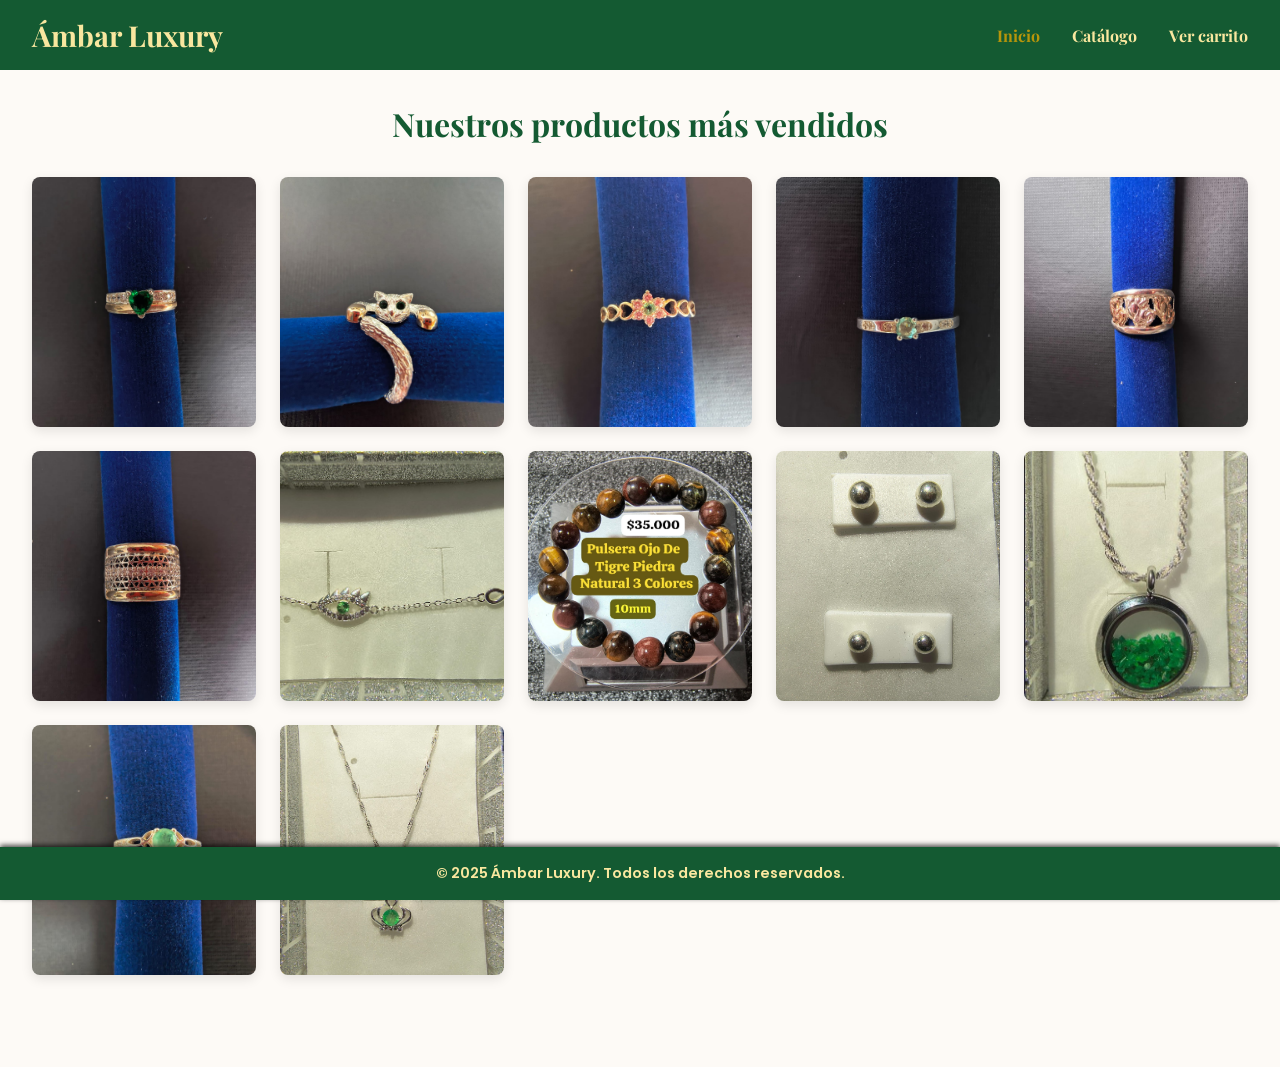
<file: index.html>
<!DOCTYPE html>
<html lang="es">
<head>
  <meta charset="UTF-8" />
  <meta name="viewport" content="width=device-width, initial-scale=1.0" />
  <title>Ámbar Luxury - Inicio</title>
  <link rel="icon" href="./img/icon.jpeg" type="image/png" />
  <link rel="stylesheet" href="./css/styles.css" />
  <link rel="preconnect" href="https://fonts.googleapis.com" />
  <link rel="preconnect" href="https://fonts.gstatic.com" crossorigin />
  <link href="https://fonts.googleapis.com/css2?family=Playfair+Display:wght@700&family=Poppins:wght@400;700&display=swap" rel="stylesheet" />
</head>
<body>

  <!-- ✅ NAVBAR -->
  <nav class="navbar">
    <div class="logo">Ámbar Luxury</div>
    <input type="checkbox" id="menu-toggle" class="menu-toggle" />
    <label for="menu-toggle" class="hamburger">&#9776;</label>
    <div class="nav-links">
      <a href="index.html" class="active">Inicio</a>
      <a href="productos.html">Catálogo</a>
      <a href="carrito.html">Ver carrito</a>
    </div>
  </nav>

  <!-- ✅ GALERÍA -->
  <section class="galeria-destacada">
    <h2 class="titulo-galeria">Nuestros productos más vendidos</h2>
    <div class="products-grid">

      <article class="card">
        <img src="./img/anillo17.jpeg" alt="Anillo 1" />
        <a href="productos.html"><button>Conocer más</button></a>
      </article>

      <article class="card">
        <img src="./img/anillo18.jpeg" alt="Anillo 2" />
        <a href="productos.html"><button>Conocer más</button></a>
      </article>

      <article class="card">
        <img src="./img/anillo19.jpeg" alt="Anillo 3" />
        <a href="productos.html"><button>Conocer más</button></a>
      </article>

      <article class="card">
        <img src="./img/anillo20.jpeg" alt="Anillo 4" />
        <a href="productos.html"><button>Conocer más</button></a>
      </article>

      <article class="card">
        <img src="./img/anillo21.jpeg" alt="Anillo 5" />
        <a href="productos.html"><button>Conocer más</button></a>
      </article>

      <article class="card">
        <img src="./img/anillo22.jpeg" alt="Anillo 6" />
        <a href="productos.html"><button>Conocer más</button></a>
      </article>

      <article class="card">
        <img src="./img/manilla1.jpeg" alt="Manilla 1" />
        <a href="productos.html"><button>Conocer más</button></a>
      </article>

      <article class="card">
        <img src="./img/manilla2.jpeg" alt="Manilla 2" />
        <a href="productos.html"><button>Conocer más</button></a>
      </article>

      <article class="card">
        <img src="./img/aretes6.jpeg" alt="Aretes" />
        <a href="productos.html"><button>Conocer más</button></a>
      </article>

      <article class="card">
        <img src="./img/cadena3.jpeg.jpg" alt="Cadena 3" />
        <a href="productos.html"><button>Conocer más</button></a>
      </article>

      <article class="card">
        <img src="./img/anillo27.jpeg" alt="Anillo 27" />
        <a href="productos.html"><button>Conocer más</button></a>
      </article>

      <article class="card">
        <img src="./img/cadena4.jpeg" alt="Cadena 4" />
        <a href="productos.html"><button>Conocer más</button></a>
      </article>

    </div>
  </section>

  <!-- ✅ FOOTER -->
  <footer class="footer">
    <p>&copy; 2025 Ámbar Luxury. Todos los derechos reservados.</p>
  </footer>

</body>
</html>
</file>
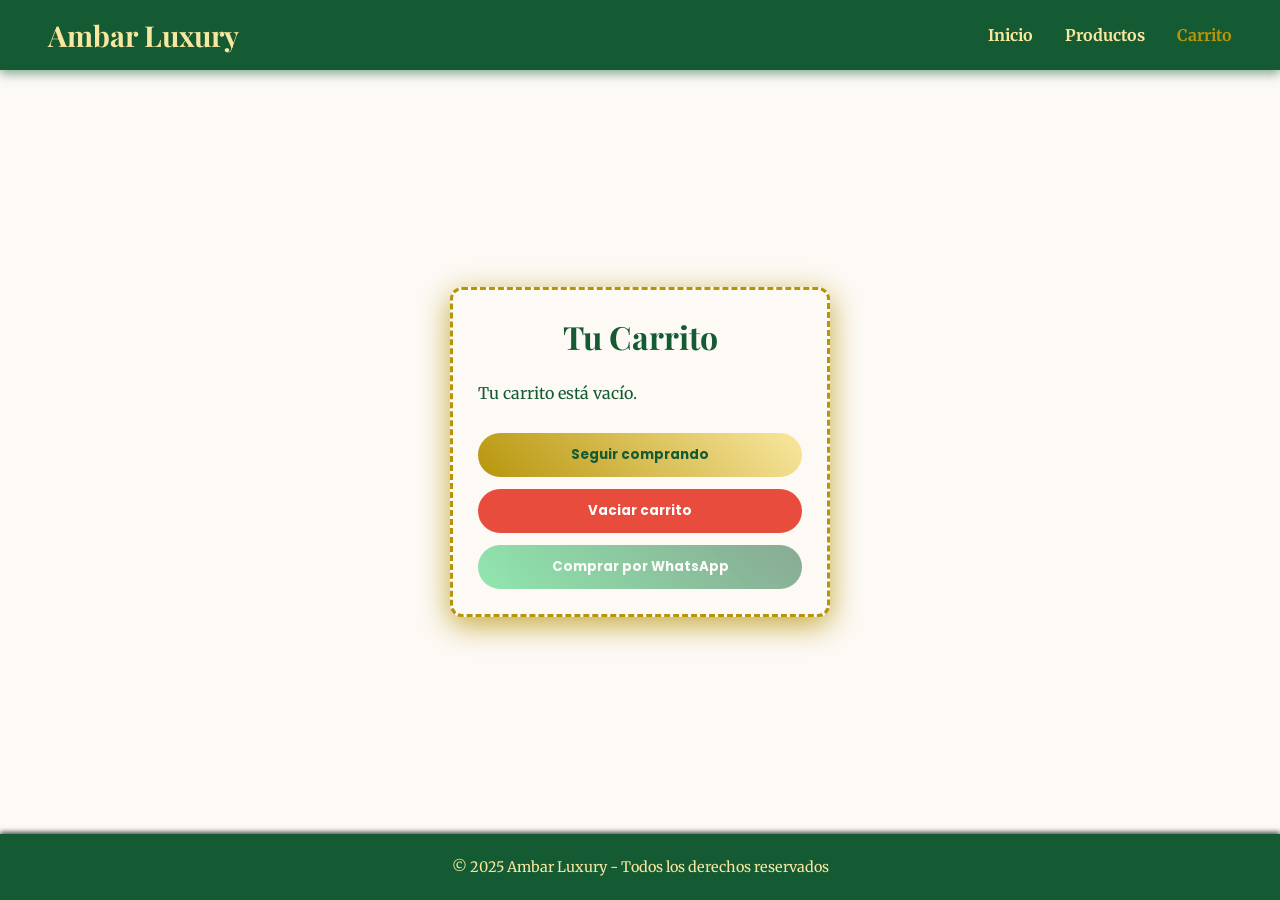
<file: carrito.html>
<!DOCTYPE html>
<html lang="es">
<head>
  <meta charset="UTF-8" />
  <meta name="viewport" content="width=device-width, initial-scale=1" />
  <title>Tu Carrito - Ambar Luxury</title>
  <link rel="icon" href="./img/icon.jpeg" type="image/png" />
 <!-- Fuentes -->
 <link href="https://fonts.googleapis.com/css2?family=Merriweather&family=Playfair+Display&family=Poppins:wght@600;700&display=swap" rel="stylesheet" />

 <style>
   /* Reset básico */
   * {
     box-sizing: border-box;
     margin: 0;
     padding: 0;
   }

   body {
     font-family: 'Merriweather', serif;
     background-color: #fdfaf6;
     min-height: 100vh;
     display: flex;
     flex-direction: column;
     justify-content: space-between;
     color: #333333;
   }

   /* Navbar */
   .navbar {
     background-color: #145a32;
     display: flex;
     align-items: center;
     justify-content: space-between;
     padding: 1rem 3rem;
     color: #f9e79f;
     font-family: 'Playfair Display', serif;
     position: sticky;
     top: 0;
     z-index: 1000;
     box-shadow: 0 4px 10px rgba(20, 90, 50, 0.5);
   }

   .logo {
     font-weight: 700;
     font-size: 1.8rem;
     color: #f9e79f;
     user-select: none;
     cursor: pointer;
   }

   .nav-links {
     display: flex;
     gap: 2rem;
   }

   .nav-links a {
     color: #f9e79f;
     text-decoration: none;
     font-weight: 700;
     font-size: 1rem;
     font-family: 'Merriweather', serif;
     transition: color 0.3s ease;
     cursor: pointer;
   }

   .nav-links a:hover,
   .nav-links a.active {
     color: #b7950b;
   }

   /* Carrito modal (centrado en la columna) */
   main {
     flex-grow: 1;
     display: flex;
     justify-content: center;
     align-items: center;
     padding: 2rem 1rem;
   }

   .carrito {
     width: 380px;
     max-height: 80vh;
     overflow-y: auto;
     background: #fdfaf6;
     border: 3px dashed #b7950b;
     border-radius: 12px;
     padding: 25px;
     font-family: 'Merriweather', serif;
     box-shadow: 0 8px 30px rgba(183,149,11,0.8);
     color: #145a32;
   }

   /* Encabezado carrito */
   .carrito h1 {
     font-family: 'Playfair Display', serif;
     color: #145a32;
     text-align: center;
     margin-bottom: 25px;
     font-weight: 700;
     font-size: 2rem;
   }

   /* Producto container */
   .producto {
     margin-bottom: 18px;
     padding: 12px 15px;
     border: 1px solid #ccc;
     border-radius: 8px;
     font-family: 'Merriweather', serif;
     display: flex;
     justify-content: space-between;
     font-weight: 600;
     font-size: 1rem;
   }

   /* Total */
   .total {
     font-weight: 700;
     font-size: 1.3rem;
     text-align: right;
     margin-top: 20px;
     color: #b7950b;
     font-family: 'Playfair Display', serif;
   }

   /* Botones generales */
   .botones {
     display: flex;
     flex-direction: column;
     gap: 12px;
     margin-top: 30px;
   }

   button {
     width: 100%;
     padding: 12px;
     border: none;
     border-radius: 25px;
     font-weight: 700;
     font-family: 'Poppins', sans-serif;
     cursor: pointer;
     transition: background 0.3s ease;
     color: #145a32;
   }

   button:disabled {
     opacity: 0.5;
     cursor: not-allowed;
   }

   #seguir-comprando {
     background: linear-gradient(45deg, #b7950b, #f9e79f);
   }

   #seguir-comprando:hover {
     background: linear-gradient(45deg, #f9e79f, #b7950b);
   }

   #vaciar-carrito {
     background-color: #e74c3c; /* rojo */
     color: white;
   }

   #vaciar-carrito:hover {
     background-color: #c0392b; /* rojo oscuro */
   }

   #comprar-whatsapp {
     background: linear-gradient(45deg, #25d366, #145a32);
     color: white;
   }

   #comprar-whatsapp:hover {
     background: linear-gradient(45deg, #145a32, #25d366);
   }

   /* Footer */
   footer {
     background-color: #145a32;
     color: #f9e79f;
     padding: 1.5rem 2rem;
     text-align: center;
     font-size: 0.9rem;
     margin-top: auto;
     box-shadow: 0 -2px 5px rgba(0, 0, 0, 0.7);
     font-family: 'Merriweather', serif;
   }

   footer p {
     margin-bottom: 0.5rem;
     font-weight: 600;
   }

   footer a {
     color: #b7950b;
     text-decoration: none;
     font-weight: 700;
     transition: color 0.3s ease;
   }

   footer a:hover {
     color: #f9e79f;
   }

   /* Responsive */
   @media (max-width: 480px) {
     .carrito {
       width: 90%;
       max-height: 70vh;
       padding: 20px;
     }

     .navbar {
       padding: 1rem 1.5rem;
     }

     .nav-links {
       gap: 1rem;
     }
   }
 </style>
</head>
<body>

  <!-- Navbar -->
  <nav class="navbar">
    <div class="logo" onclick="window.location.href='index.html'">Ambar Luxury</div>
    <div class="nav-links">
      <a href="index.html">Inicio</a>
      <a href="productos.html">Productos</a>
      <a href="carrito.html" class="active">Carrito</a>
    </div>
  </nav>

  <!-- Contenido principal -->
  <main>
    <div class="carrito">
      <h1>Tu Carrito</h1>
      <div id="contenido-carrito"></div>

      <div class="botones">
        <button id="seguir-comprando" onclick="volver()">Seguir comprando</button>
        <button id="vaciar-carrito">Vaciar carrito</button>
        <button id="comprar-whatsapp">Comprar por WhatsApp</button>
      </div>
    </div>
  </main>

  <footer>
    &copy; 2025 Ambar Luxury - Todos los derechos reservados
  </footer>

  <script>
    let carrito = JSON.parse(localStorage.getItem('carrito')) || [];

    const contenido = document.getElementById('contenido-carrito');
    const botonVaciar = document.getElementById('vaciar-carrito');
    const botonComprarWhatsapp = document.getElementById('comprar-whatsapp');

    function mostrarCarrito() {
      contenido.innerHTML = '';
      if (carrito.length === 0) {
        contenido.innerHTML = '<p>Tu carrito está vacío.</p>';
        botonComprarWhatsapp.disabled = true;
      } else {
        botonComprarWhatsapp.disabled = false;
        let total = 0;
        carrito.forEach(prod => {
          contenido.innerHTML += `<div class="producto">${prod.nombre} <span>$${prod.precio.toLocaleString()}</span></div>`;
          total += prod.precio;
        });
        contenido.innerHTML += `<div class="total">Total: $${total.toLocaleString()}</div>`;
      }
    }

    mostrarCarrito();

    botonVaciar.addEventListener('click', () => {
      if (carrito.length === 0) {
        alert('El carrito ya está vacío');
        return;
      }
      carrito = [];
      localStorage.removeItem('carrito');
      mostrarCarrito();
      alert('El carrito ha sido vaciado');
    });

    botonComprarWhatsapp.addEventListener('click', () => {
      if (carrito.length === 0) {
        alert('Tu carrito está vacío');
        return;
      }

      let mensaje = '¡Hola! Estoy interesado en comprar estos productos:%0A';
      let total = 0;
      carrito.forEach(prod => {
        mensaje += `- ${prod.nombre} - $${prod.precio.toLocaleString()}%0A`;
        total += prod.precio;
      });
      mensaje += `%0ATotal: $${total.toLocaleString()}%0AGracias.`;

      // Cambia este número por el de WhatsApp real con código país (sin + ni espacios)
      const numeroWhatsapp = '573209790809';

      const url = `https://wa.me/${numeroWhatsapp}?text=${mensaje}`;
      window.open(url, '_blank');
    });

    function volver() {
      window.location.href = 'productos.html'; // Cambia a la URL que quieras
    }
  </script>

</body>
</html>
</file>
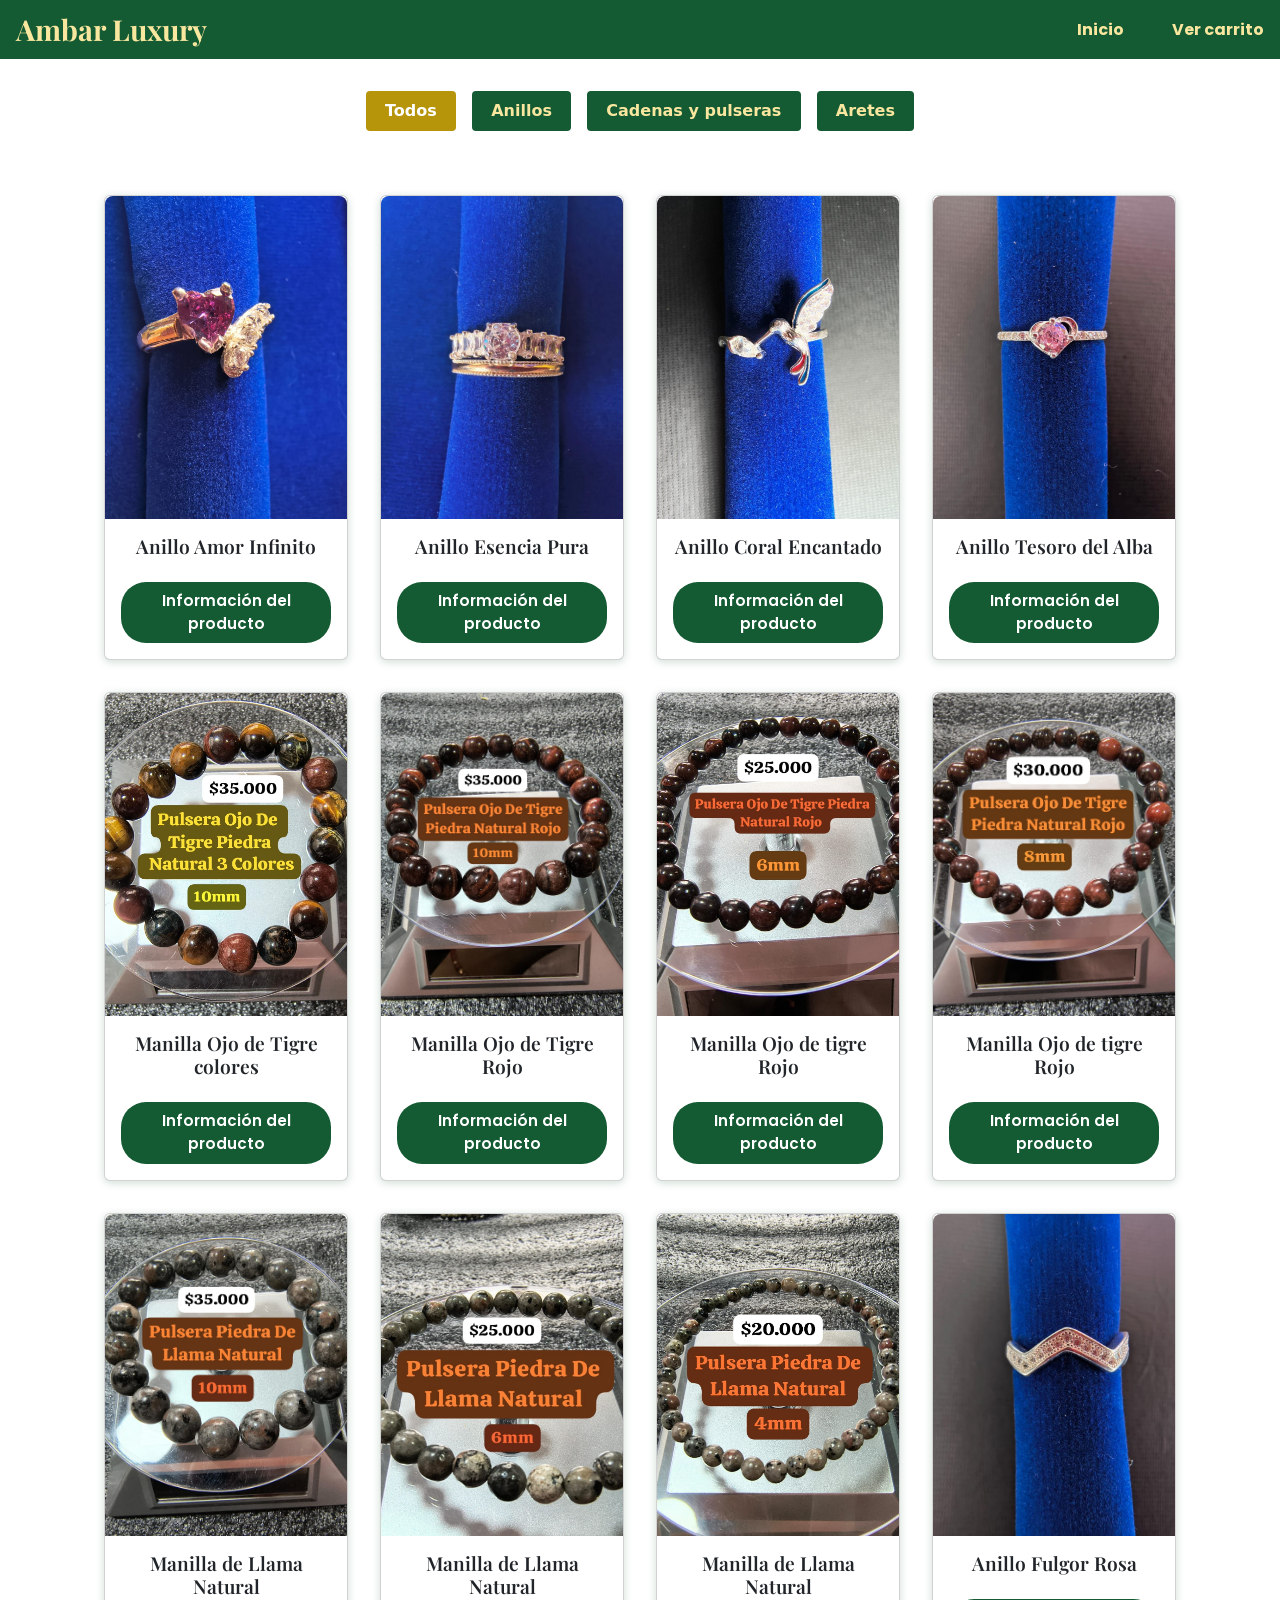
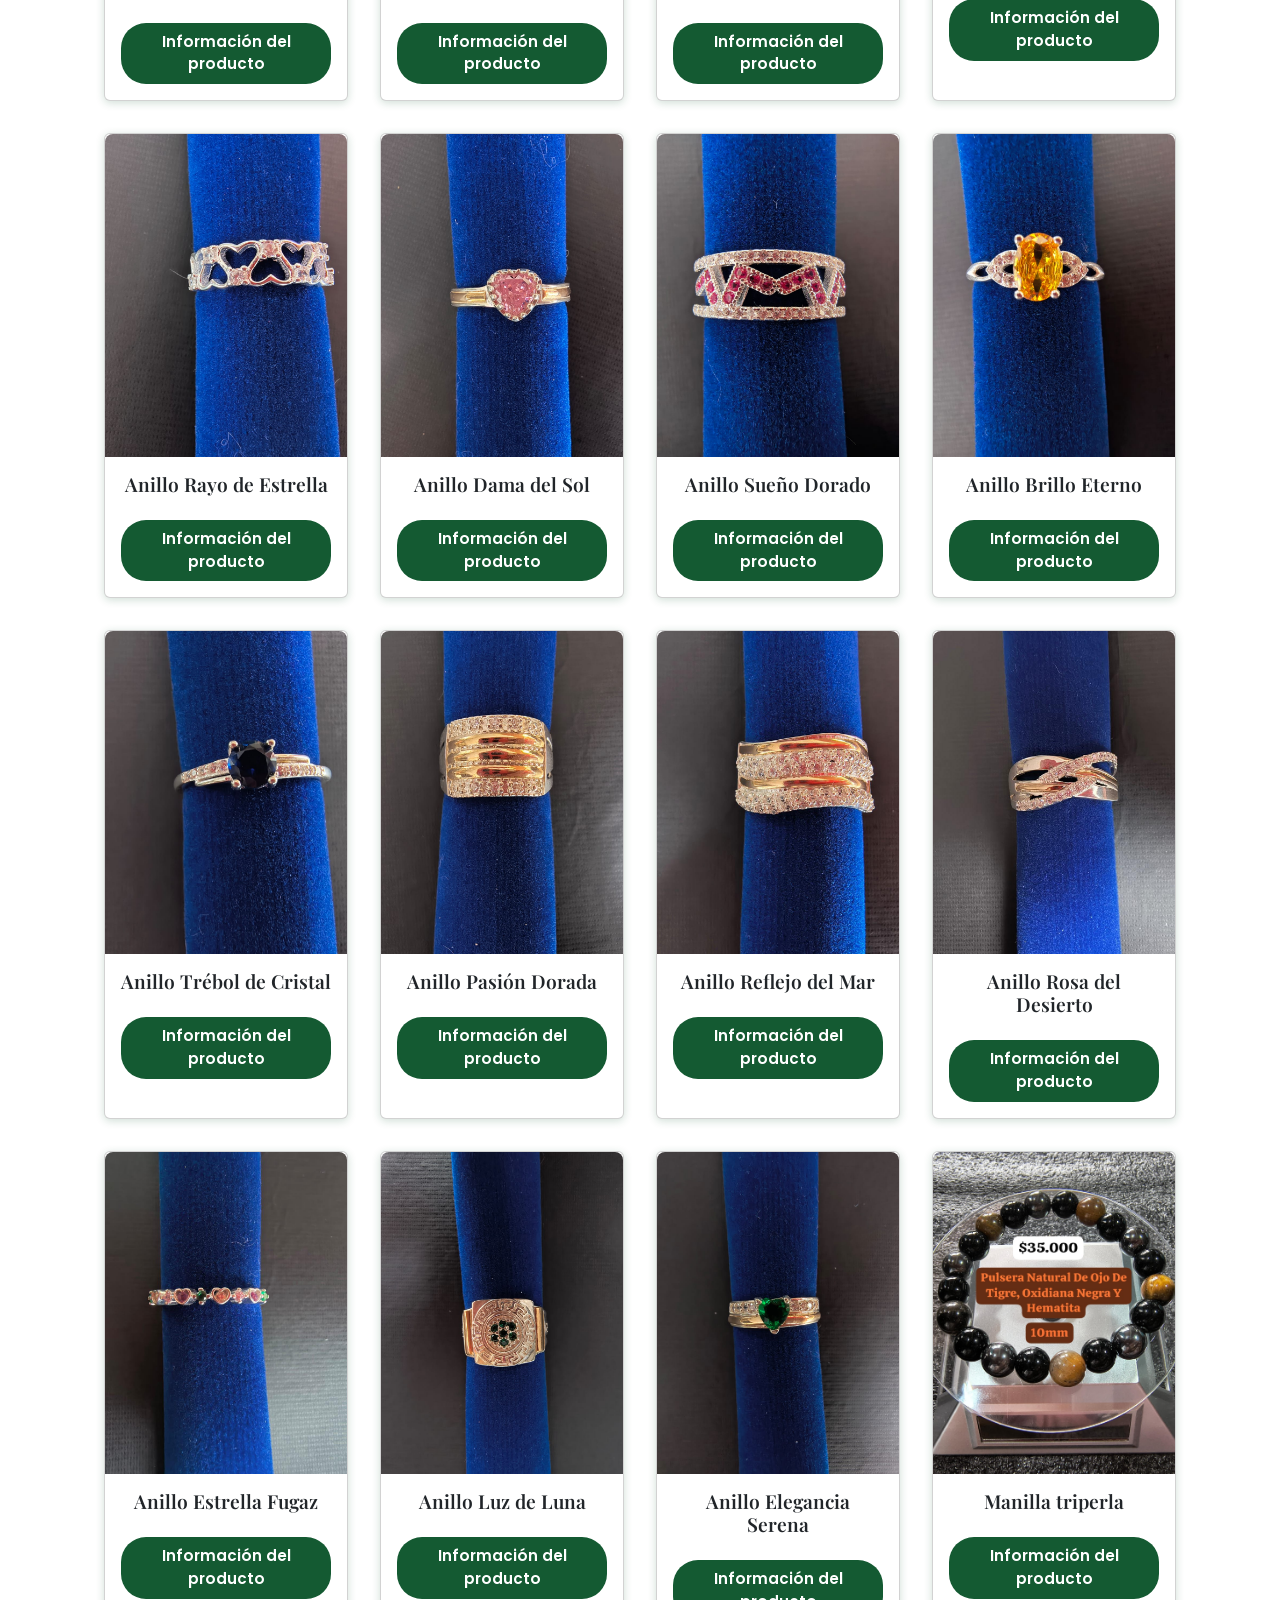
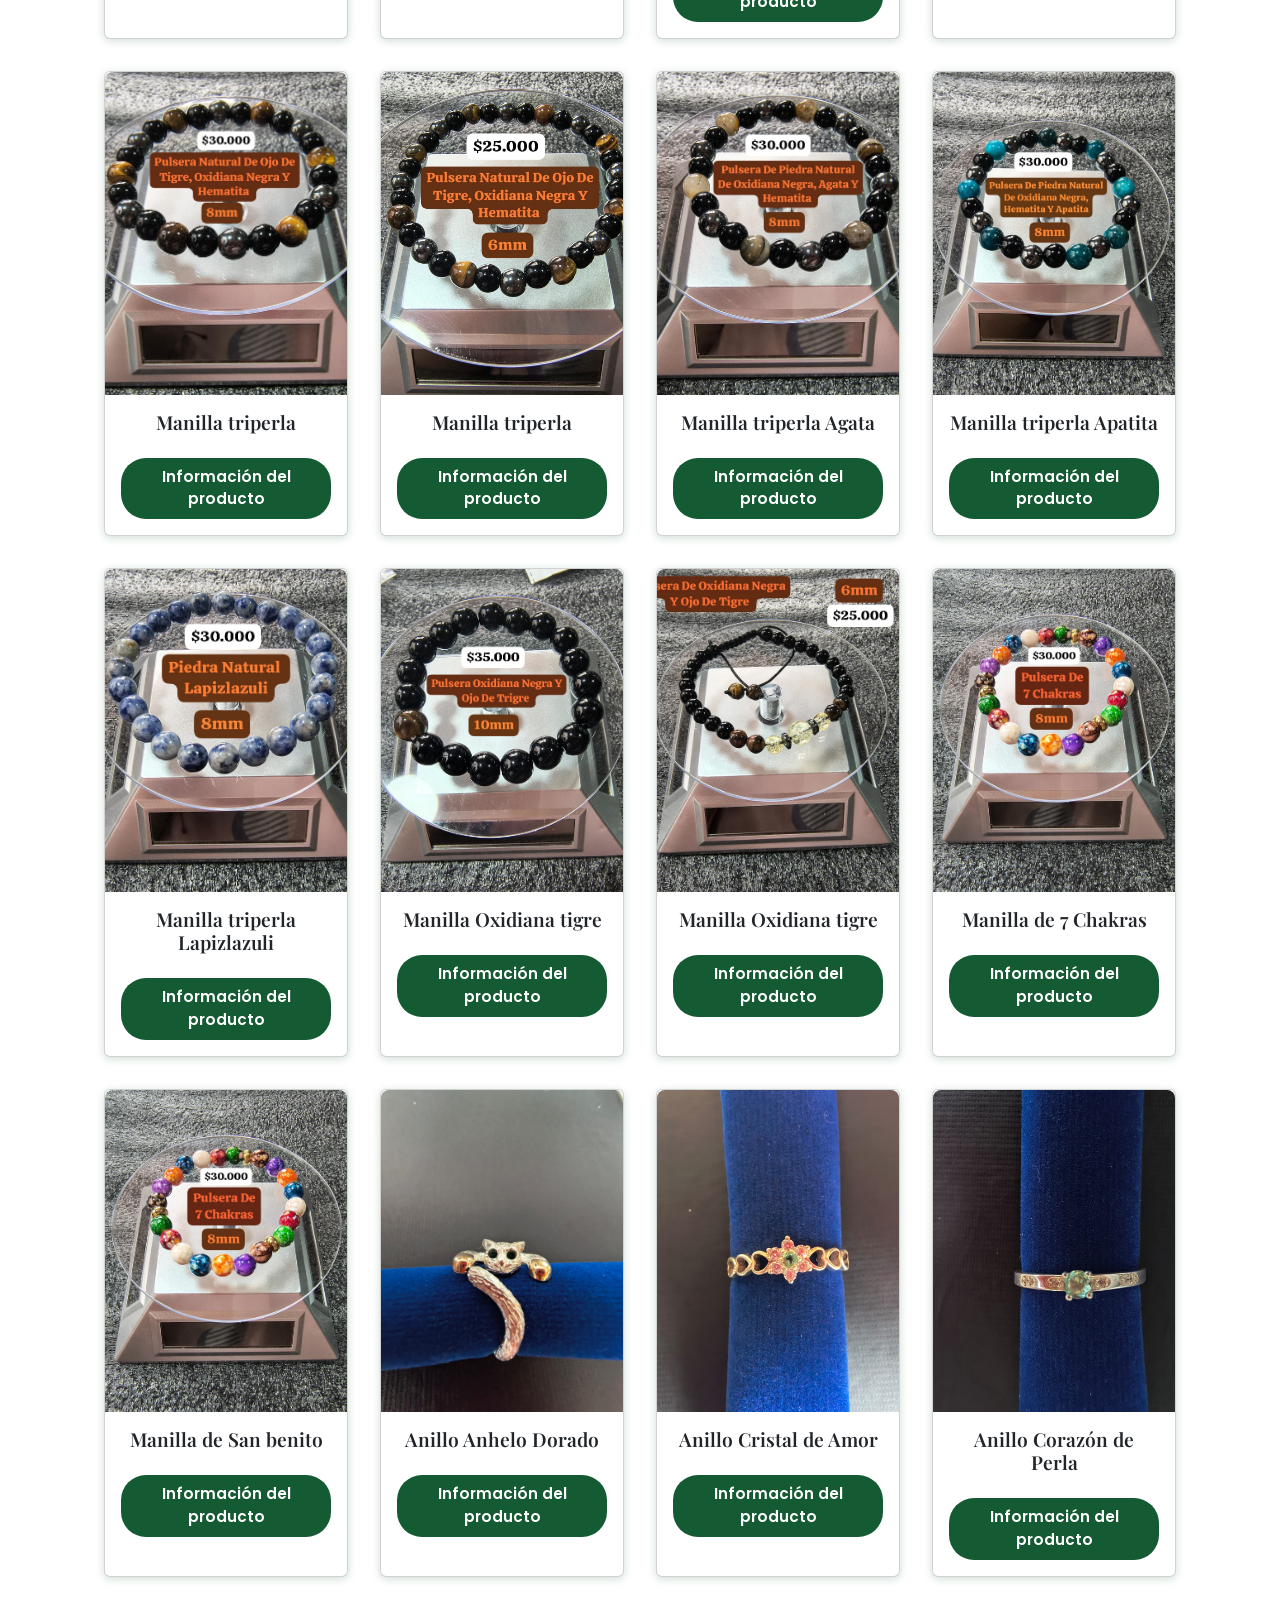
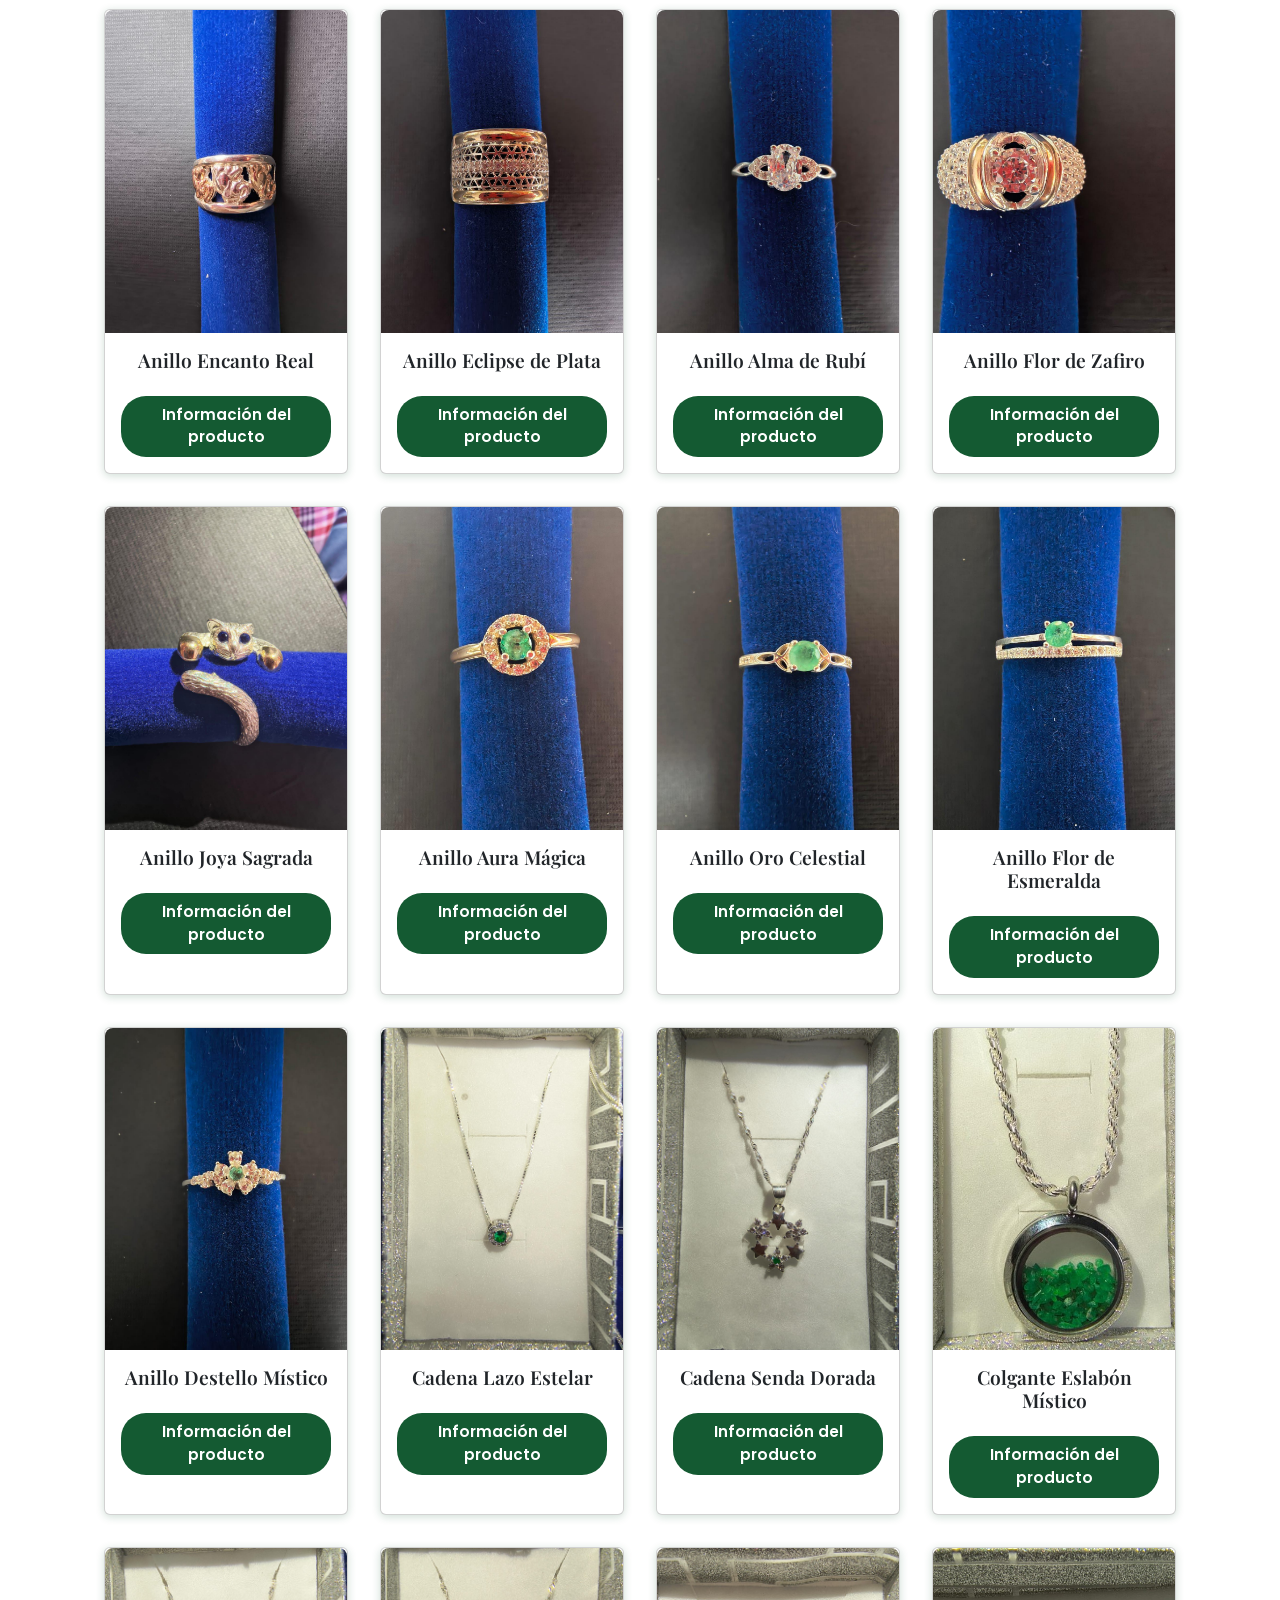
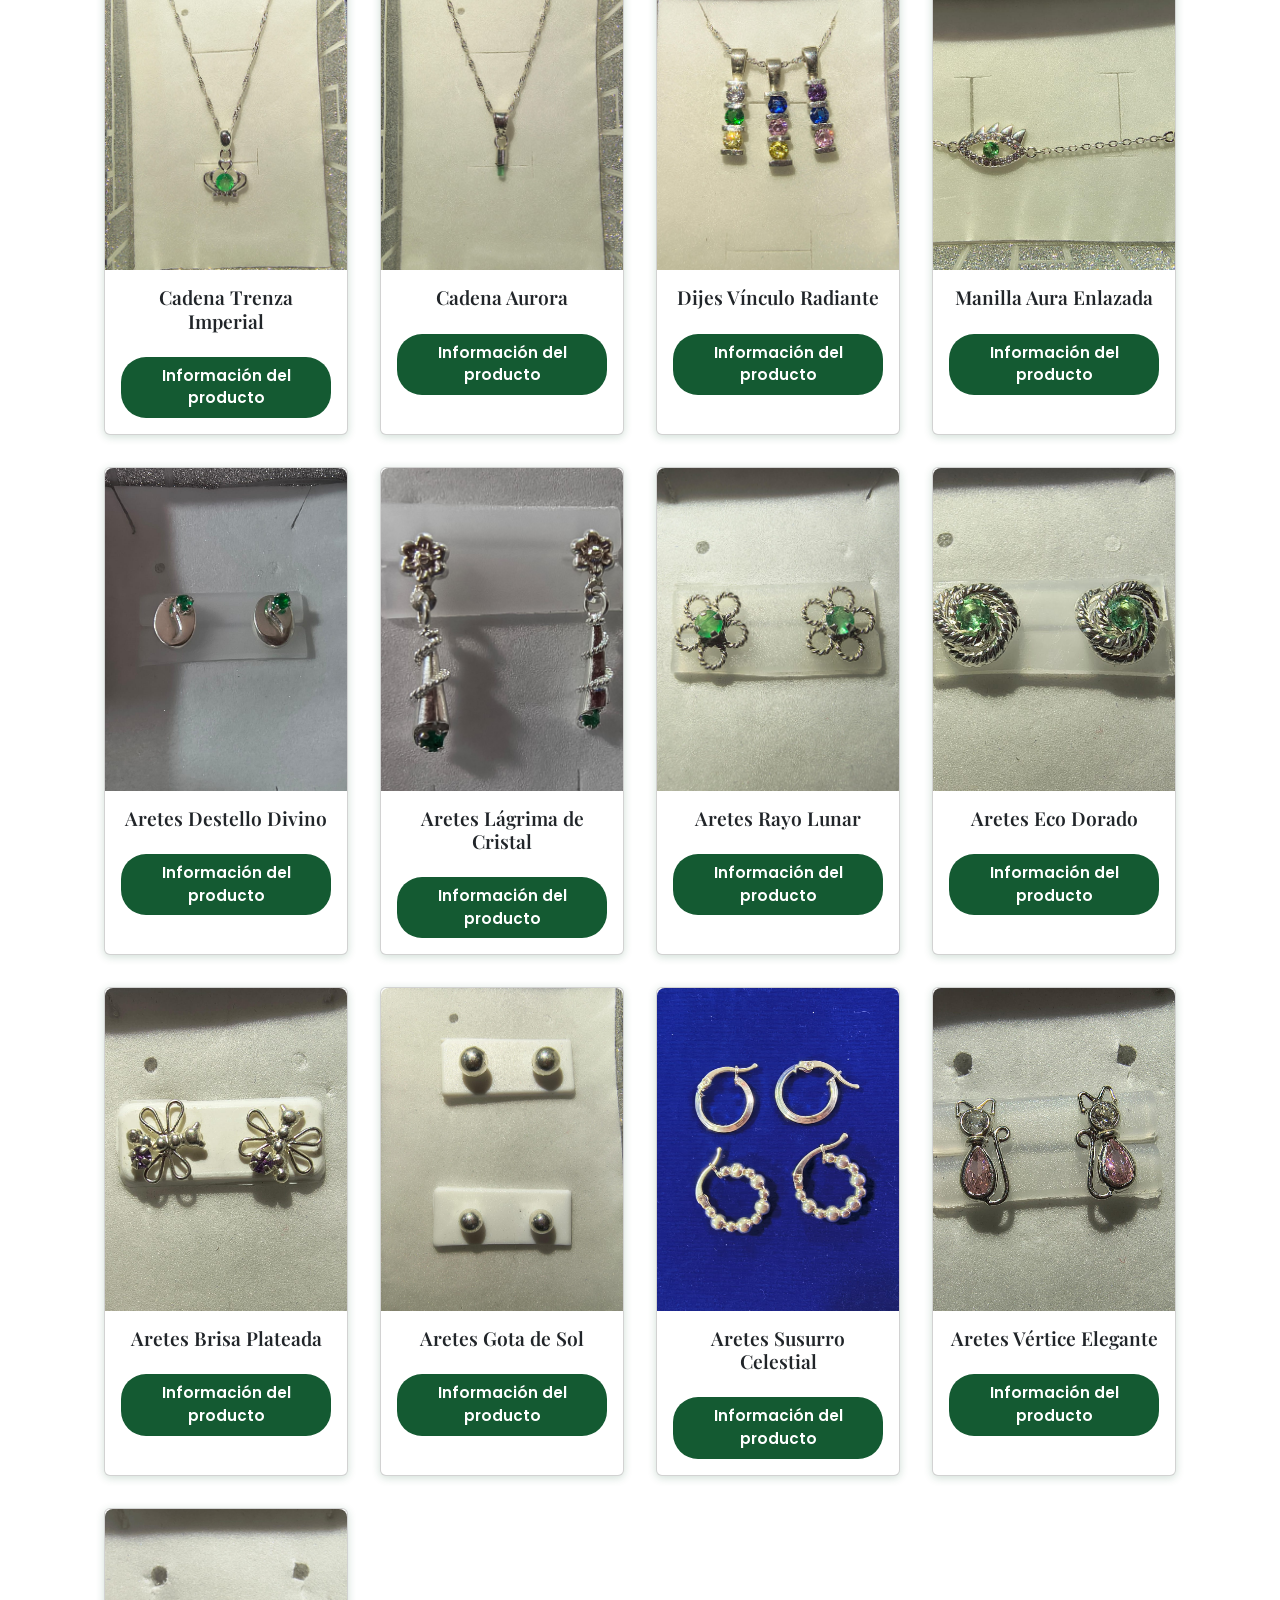
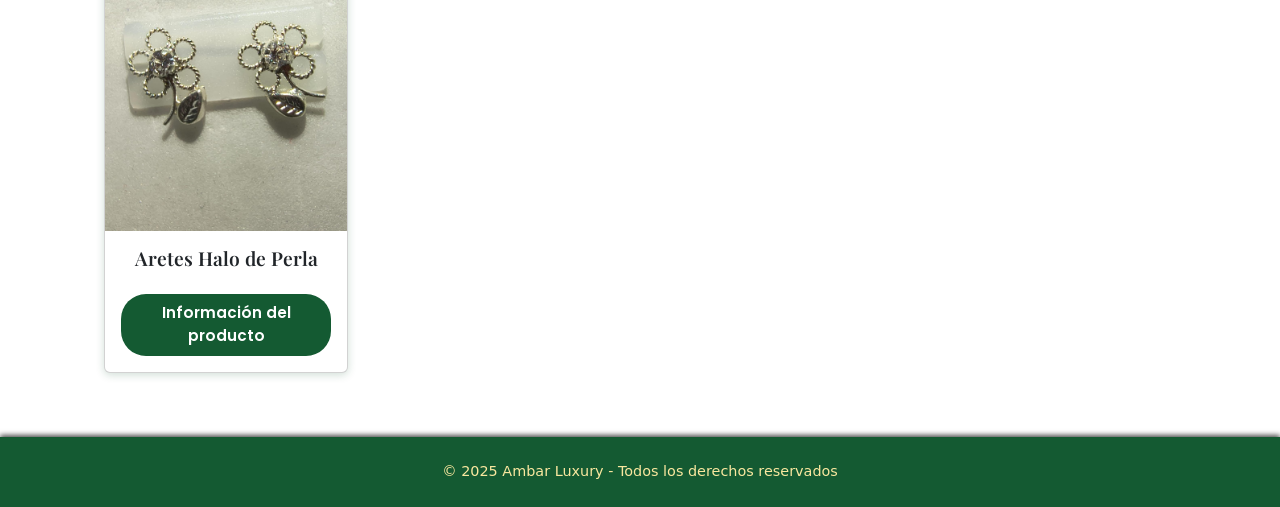
<file: productos.html>
<!DOCTYPE html>
<html lang="en">

<head>
  <meta charset="UTF-8" />
  <meta name="viewport" content="width=device-width, initial-scale=1" />
  <title>Ambar Luxury</title>
  <link rel="icon" href="./img/icon.jpeg" type="image/png" />

  <link rel="stylesheet" href="./css/estilos_navbar.css" />
  <link rel="stylesheet" href="./css/estilos_productos.css" />

  <link href="https://cdn.jsdelivr.net/npm/bootstrap@5.3.6/dist/css/bootstrap.min.css" rel="stylesheet"
    integrity="sha384-4Q6Gf2aSP4eDXB8Miphtr37CMZZQ5oXLH2yaXMJ2w8e2ZtHTl7GptT4jmndRuHDT" crossorigin="anonymous" />
  <link
    href="https://fonts.googleapis.com/css2?family=Playfair+Display:wght@600&family=Poppins:wght@300;400&display=swap"
    rel="stylesheet" />
</head>

<body>
  <header class="navbar">
    <div class="logo">Ambar Luxury</div>
    <input type="checkbox" id="menu-toggle" class="menu-toggle" />
    <label for="menu-toggle" class="hamburger">&#9776;</label>

    <div class="nav-links">
      <a href="index.html">Inicio</a>
      <a href="./carrito.html" id="ver-carrito">Ver carrito</a>
    </div>
  </header>

  <main>
    <!-- Filtros de categoría -->
    <section id="inicio" class="category-filters">
      <button class="active" data-category="all">Todos</button>
      <button data-category="Anillos">Anillos</button>
      <button data-category="Cadenas">Cadenas y pulseras</button>
      <button data-category="Aretes">Aretes</button> 
    </section>

    <!-- Productos -->
    <section class="products-grid" id="products">
      <article class="card" data-category="Anillos">
        <img src="./img/anillo1.jpeg" alt="Anillo Corazon" />
        <div class="card-body">
          <h3 class="card-title">Anillo Amor Infinito</h3>
          <!-- Botón -->
          <button class="info-button" onclick="mostrarDetalles(this)">Información del producto</button>
          <div class="detalles-producto oculto">
            <p><strong>Material:</strong> Oro plata con circón suizo
            </p>
            <p><strong>Precio:</strong>$70.000
            </p>
            <p><strong>Tallas disponibles:</strong></p>
            <div class="tallas-circulos">
              <span class="talla">7</span>
            </div>
            <!-- Botón para agregar al carrito -->
            <button class="info-button" onclick="agregarAlCarrito('Anillo Amor Infinito', 70000)">Agregar al carrito</button>
          </div>

        </div>
      </article>


      <article class="card" data-category="Anillos">
        <img src="./img/anillo2.jpeg" alt="Anillo Corazon" />
        <div class="card-body">
          <h3 class="card-title">Anillo Esencia Pura</h3>
          <!-- Botón -->
          <button class="info-button" onclick="mostrarDetalles(this)">Información del producto</button>
          <!-- Descripción oculta -->
          <div class="detalles-producto oculto">
            <p><strong>Descripción:</strong> Oro plata y circón suizo
            </p>
            <p><strong>Precio:</strong> $90.000
            </p>
            <p><strong>Tallas disponibles:</strong></p>
            <div class="tallas-circulos">
              <span class="talla">7</span>
            </div>
            <!-- Botón para agregar al carrito -->
            <button class="info-button" onclick="agregarAlCarrito('Anillo Esencia Pura', 90000)">Agregar al
              carrito</button>
          </div>
      </article>

      <article class="card" data-category="Anillos">
        <img src="./img/anillo3.jpeg" alt="Anillo Corazon" />
        <div class="card-body">
          <h3 class="card-title">Anillo Coral Encantado</h3>
          <!-- Botón -->
          <button class="info-button" onclick="mostrarDetalles(this)">Información del producto</button>
          <!-- Descripción oculta -->
          <div class="detalles-producto oculto">
            <p><strong>Descripción:</strong> PLata 925 con circones
            </p>
            <p><strong>Precio:</strong> $40.000
            </p>
            <p><strong>Tallas disponibles:</strong></p>
            <div class="tallas-circulos">
              <span class="talla">8</span>
            </div>
            <button class="info-button" onclick="agregarAlCarrito('Anillo Coral Encantado', 40000)">Agregar al
              carrito</button>
          </div>
      </article>

      <article class="card" data-category="Anillos">
        <img src="./img/anillo4.jpeg" alt="Anillo Corazon" />
        <div class="card-body">
          <h3 class="card-title">Anillo Tesoro del Alba</h3>
          <!-- Botón -->
          <button class="info-button" onclick="mostrarDetalles(this)">Información del producto</button>
          <!-- Descripción oculta -->
          <div class="detalles-producto oculto">
            <p><strong>Descripción:</strong> Oro plata y circón suizo
            <p><strong>Precio:</strong> $40.000
            </p>
            <p><strong>Tallas disponibles:</strong></p>
            <div class="tallas-circulos">
              <span class="talla">6</span>
            </div>
            <button class="info-button" onclick="agregarAlCarrito('Anillo Tesoro del Alba', 40000)">Agregar al
              carrito</button>
          </div>
      </article>

      <article class="card" data-category="Cadenas">
        <img src="./img/manilla2.jpeg" alt="Bolso de cuero" />
        <div class="card-body">
          <h3 class="card-title">Manilla Ojo de Tigre colores</h3>
          <!-- Botón -->
          <button class="info-button" onclick="mostrarDetalles(this)">Información del producto</button>
          <!-- Descripción oculta -->
          <div class="detalles-producto oculto">
            <p><strong>Descripción:</strong> Piedra natural de 3 colores
            </p>
            <p><strong>Precio:</strong> $35.000
            </p>
            <p><strong>Tallas disponibles:</strong></p>
            <div class="tallas-circulos">
              <span class="talla">10 mm</span>
            </div>
            <button class="info-button" onclick="agregarAlCarrito('Manilla Ojo de Tigre colores', 35000)">Agregar al
              carrito</button>
          </div>
        </div>
      </article>

      <article class="card" data-category="Cadenas">
        <img src="./img/manilla3.jpeg" alt="Bolso de cuero" />
        <div class="card-body">
          <h3 class="card-title">Manilla Ojo de Tigre Rojo</h3>
          <!-- Botón -->
          <button class="info-button" onclick="mostrarDetalles(this)">Información del producto</button>
          <!-- Descripción oculta -->
          <div class="detalles-producto oculto">
            <p><strong>Descripción:</strong> Piedra natural de color rojo
            </p>
            <p><strong>Precio:</strong> $35.000
            </p>
            <p><strong>Tallas disponibles:</strong></p>
            <div class="tallas-circulos">
              <span class="talla">10 mm</span>
            </div>
            <button class="info-button" onclick="agregarAlCarrito('Manilla Ojo de Tigre Rojo', 35000)">Agregar al
              carrito</button>
          </div>
        </div>
      </article>

      <article class="card" data-category="Cadenas">
        <img src="./img/manilla4.jpeg" alt="Bolso de cuero" />
        <div class="card-body">
          <h3 class="card-title">Manilla Ojo de tigre Rojo</h3>
          <!-- Botón -->
          <button class="info-button" onclick="mostrarDetalles(this)">Información del producto</button>
          <!-- Descripción oculta -->
          <div class="detalles-producto oculto">
            <p><strong>Descripción:</strong> Piedra natural de color rojo
            </p>
            <p><strong>Precio:</strong> $25.000
            </p>
            <p><strong>Tallas disponibles:</strong></p>
            <div class="tallas-circulos">
              <span class="talla">6 mm</span>
            </div>
            <button class="info-button" onclick="agregarAlCarrito('Manilla Ojo de Tigre Rojo 6mm', 25000)">Agregar al
              carrito</button>
          </div>
        </div>
      </article>

      <article class="card" data-category="Cadenas">
        <img src="./img/manilla5.jpeg" alt="Bolso de cuero" />
        <div class="card-body">
          <h3 class="card-title">Manilla Ojo de tigre Rojo</h3>
          <!-- Botón -->
          <button class="info-button" onclick="mostrarDetalles(this)">Información del producto</button>
          <!-- Descripción oculta -->
          <div class="detalles-producto oculto">
            <p><strong>Descripción:</strong> Piedra natural de color rojo
            </p>
            <p><strong>Precio:</strong> $35.000
            </p>
            <p><strong>Tallas disponibles:</strong></p>
            <div class="tallas-circulos">
              <span class="talla">8 mm</span>
            </div>
            <button class="info-button" onclick="agregarAlCarrito('Manilla Ojo de Tigre Rojo 8mm', 35000)">Agregar al
              carrito</button>
          </div>
        </div>
      </article>

      <article class="card" data-category="Cadenas">
        <img src="./img/manilla6.jpeg" alt="Bolso de cuero" />
        <div class="card-body">
          <h3 class="card-title">Manilla de Llama Natural</h3>
          <!-- Botón -->
          <button class="info-button" onclick="mostrarDetalles(this)">Información del producto</button>
          <!-- Descripción oculta -->
          <div class="detalles-producto oculto">
            <p><strong>Descripción:</strong> Piedra de llama natural
            </p>
            <p><strong>Precio:</strong> $35.000
            </p>
            <p><strong>Tallas disponibles:</strong></p>
            <div class="tallas-circulos">
              <span class="talla">10 mm</span>
            </div>
            <button class="info-button" onclick="agregarAlCarrito('Manilla de Llama Natural Rojo', 35000)">Agregar al
              carrito</button>
          </div>
        </div>
      </article>

      <article class="card" data-category="Cadenas">
        <img src="./img/manilla7.jpeg" alt="Bolso de cuero" />
        <div class="card-body">
          <h3 class="card-title">Manilla de Llama Natural</h3>
          <!-- Botón -->
          <button class="info-button" onclick="mostrarDetalles(this)">Información del producto</button>
          <!-- Descripción oculta -->
          <div class="detalles-producto oculto">
            <p><strong>Descripción:</strong> Piedra de llama natural
            </p>
            <p><strong>Precio:</strong> $25.000
            </p>
            <p><strong>Tallas disponibles:</strong></p>
            <div class="tallas-circulos">
              <span class="talla">6 mm</span>
            </div>
            <button class="info-button" onclick="agregarAlCarrito('Manilla de Llama Natural Rojo 6 mm', 25000)">Agregar
              al carrito</button>
          </div>
        </div>
      </article>

      <article class="card" data-category="Cadenas">
        <img src="./img/manilla8.jpeg" alt="Bolso de cuero" />
        <div class="card-body">
          <h3 class="card-title">Manilla de Llama Natural</h3>
          <!-- Botón -->
          <button class="info-button" onclick="mostrarDetalles(this)">Información del producto</button>
          <!-- Descripción oculta -->
          <div class="detalles-producto oculto">
            <p><strong>Descripción:</strong> Piedra de llama natural
            </p>
            <p><strong>Precio:</strong> $20.000
            </p>
            <p><strong>Tallas disponibles:</strong></p>
            <div class="tallas-circulos">
              <span class="talla">4 mm</span>
            </div>
            <button class="info-button" onclick="agregarAlCarrito('Manilla de Llama Natural Rojo 4 mm', 20000)">Agregar
              al carrito</button>
          </div>
        </div>
      </article>

      <article class="card" data-category="Anillos">
        <img src="./img/anillo5.jpeg" alt="Anillo Corazon" />
        <div class="card-body">
          <h3 class="card-title">Anillo Fulgor Rosa</h3>
          <!-- Botón -->
          <button class="info-button" onclick="mostrarDetalles(this)">Información del producto</button>
          <!-- Descripción oculta -->
          <div class="detalles-producto oculto">
            <p><strong>Descripción:</strong> Oro plata y cirón suizo
            </p>
            <p><strong>Precio:</strong> $60.000
            </p>
            <p><strong>Tallas disponibles:</strong></p>
            <div class="tallas-circulos">
              <span class="talla">6</span>
            </div>
            <button class="info-button" onclick="agregarAlCarrito('Anillo Fulgor Rosa', 60000)">Agregar al
              carrito</button>
          </div>
      </article>

      <article class="card" data-category="Anillos">
        <img src="./img/anillo6.jpeg" alt="Anillo Corazon" />
        <div class="card-body">
          <h3 class="card-title">Anillo Rayo de Estrella</h3>
          <!-- Botón -->
          <button class="info-button" onclick="mostrarDetalles(this)">Información del producto</button>
          <!-- Descripción oculta -->
          <div class="detalles-producto oculto">
            <p><strong>Descripción:</strong> Oro plata y cirón suizo
            </p>
            <p><strong>Precio:</strong> $40.000
            </p>
            <p><strong>Tallas disponibles:</strong></p>
            <div class="tallas-circulos">
              <span class="talla">6</span>
            </div>
            <button class="info-button" onclick="agregarAlCarrito('Anillo Rayo de Estrella', 40000)">Agregar al
              carrito</button>
          </div>
      </article>

      <article class="card" data-category="Anillos">
        <img src="./img/anillo7.jpeg" alt="Anillo Corazon" />
        <div class="card-body">
          <h3 class="card-title">Anillo Dama del Sol</h3>
          <!-- Botón -->
          <button class="info-button" onclick="mostrarDetalles(this)">Información del producto</button>
          <!-- Descripción oculta -->
          <div class="detalles-producto oculto">
            <p><strong>Descripción:</strong> Oro plata y cirón suizo
            </p>
            <p><strong>Precio:</strong> $60.000
            </p>
            <p><strong>Tallas disponibles:</strong></p>
            <div class="tallas-circulos">
              <span class="talla">7</span>
            </div>
            <button class="info-button" onclick="agregarAlCarrito('Anillo Dama del Sol', 60000)">Agregar al
              carrito</button>
          </div>
      </article>

      <article class="card" data-category="Anillos">
        <img src="./img/anillo8.jpeg" alt="Anillo Corazon" />
        <div class="card-body">
          <h3 class="card-title">Anillo Sueño Dorado</h3>
          <!-- Botón -->
          <button class="info-button" onclick="mostrarDetalles(this)">Información del producto</button>
          <!-- Descripción oculta -->
          <div class="detalles-producto oculto">
            <p><strong>Descripción:</strong> Oro plata y cirón suizo
            </p>
            <p><strong>Precio:</strong> $80.000
            </p>
            <p><strong>Tallas disponibles:</strong></p>
            <div class="tallas-circulos">
              <span class="talla">7</span>
            </div>
            <button class="info-button" onclick="agregarAlCarrito('Anillo Sueño Dorado', 80000)">Agregar al
              carrito</button>
          </div>
      </article>

      <article class="card" data-category="Anillos">
        <img src="./img/anillo9.jpeg" alt="Anillo Corazon" />
        <div class="card-body">
          <h3 class="card-title">Anillo Brillo Eterno</h3>
          <!-- Botón -->
          <button class="info-button" onclick="mostrarDetalles(this)">Información del producto</button>
          <!-- Descripción oculta -->
          <div class="detalles-producto oculto">
            <p><strong>Descripción:</strong> Oro plata y cirón suizo
            </p>
            <p><strong>Precio:</strong> $40.000
            </p>
            <p><strong>Tallas disponibles:</strong></p>
            <div class="tallas-circulos">
              <span class="talla">8</span>
            </div>
            <button class="info-button" onclick="agregarAlCarrito('Anillo Brillo Eterno', 40000)">Agregar al
              carrito</button>
          </div>
      </article>

      <article class="card" data-category="Anillos">
        <img src="./img/anillo10.jpeg" alt="Anillo Corazon" />
        <div class="card-body">
          <h3 class="card-title">Anillo Trébol de Cristal</h3>
          <!-- Botón -->
          <button class="info-button" onclick="mostrarDetalles(this)">Información del producto</button>
          <!-- Descripción oculta -->
          <div class="detalles-producto oculto">
            <p><strong>Descripción:</strong> Oro plata y cirón suizo
            </p>
            <p><strong>Precio:</strong> $40.000
            </p>
            <p><strong>Tallas disponibles:</strong></p>
            <div class="tallas-circulos">
              <span class="talla">8</span>
            </div>
            <button class="info-button" onclick="agregarAlCarrito('Anillo Trébol de Cristal', 40000)">Agregar al
              carrito</button>
          </div>
      </article>

      <article class="card" data-category="Anillos">
        <img src="./img/anillo11.jpeg" alt="Anillo Corazon" />
        <div class="card-body">
          <h3 class="card-title">Anillo Pasión Dorada</h3>
          <!-- Botón -->
          <button class="info-button" onclick="mostrarDetalles(this)">Información del producto</button>
          <!-- Descripción oculta -->
          <div class="detalles-producto oculto">
            <p><strong>Descripción:</strong> Oro plata y cirón suizo
            </p>
            <p><strong>Precio:</strong> $100.000
            </p>
            <p><strong>Tallas disponibles:</strong></p>
            <div class="tallas-circulos">
              <span class="talla">6</span>
            </div>
            <button class="info-button" onclick="agregarAlCarrito('Anillo Pasión Dorada', 100000)">Agregar al
              carrito</button>
          </div>
      </article>

      <article class="card" data-category="Anillos">
        <img src="./img/anillo12.jpeg" alt="Anillo Corazon" />
        <div class="card-body">
          <h3 class="card-title">Anillo Reflejo del Mar</h3>
          <!-- Botón -->
          <button class="info-button" onclick="mostrarDetalles(this)">Información del producto</button>
          <!-- Descripción oculta -->
          <div class="detalles-producto oculto">
            <p><strong>Descripción:</strong> Oro plata y cirón suizo
            </p>
            <p><strong>Precio:</strong> $100.000
            </p>
            <p><strong>Tallas disponibles:</strong></p>
            <div class="tallas-circulos">
              <span class="talla">7½</span>
            </div>
            <button class="info-button" onclick="agregarAlCarrito('Anillo Reflejo del Mar', 100000)">Agregar al carrito</button>
          </div>
      </article>

      <article class="card" data-category="Anillos">
        <img src="./img/anillo14.jpeg" alt="Anillo Corazon" />
        <div class="card-body">
          <h3 class="card-title">Anillo Rosa del Desierto</h3>
          <!-- Botón -->
          <button class="info-button" onclick="mostrarDetalles(this)">Información del producto</button>
          <!-- Descripción oculta -->
          <div class="detalles-producto oculto">
            <p><strong>Descripción:</strong> Oro plata y cirón suizo
            </p>
            <p><strong>Precio:</strong> $100.000
            </p>
            <p><strong>Tallas disponibles:</strong></p>
            <div class="tallas-circulos">
              <span class="talla">7</span>
            </div>
            <button class="info-button" onclick="agregarAlCarrito('Anillo Rosa del Desierto', 100000)">Agregar al carrito</button>
          </div>
      </article>

      <article class="card" data-category="Anillos">
        <img src="./img/anillo15.jpeg" alt="Anillo Corazon" />
        <div class="card-body">
          <h3 class="card-title">Anillo Estrella Fugaz</h3>
          <!-- Botón -->
          <button class="info-button" onclick="mostrarDetalles(this)">Información del producto</button>
          <!-- Descripción oculta -->
          <div class="detalles-producto oculto">
            <p><strong>Descripción:</strong> Oro plata y cirón suizo
            </p>
            <p><strong>Precio:</strong> $40.000
            </p>
            <p><strong>Tallas disponibles:</strong></p>
            <div class="tallas-circulos">
              <span class="talla">7½</span>
              <span class="talla">8</span>
            </div>
            <button class="info-button" onclick="agregarAlCarrito('Anillo Estrella Fugaz', 40000)">Agregar al carrito</button>
          </div>
      </article>

      <article class="card" data-category="Anillos">
        <img src="./img/anillo16.jpeg" alt="Anillo Corazon" />
        <div class="card-body">
          <h3 class="card-title">Anillo Luz de Luna</h3>
          <!-- Botón -->
          <button class="info-button" onclick="mostrarDetalles(this)">Información del producto</button>
          <!-- Descripción oculta -->
          <div class="detalles-producto oculto">
            <p><strong>Descripción:</strong> Oro plata y cirón suizo
            </p>
            <p><strong>Precio:</strong> $100.000
            </p>
            <p><strong>Tallas disponibles:</strong></p>
            <div class="tallas-circulos">
              <span class="talla">8</span>
            </div>
            <button class="info-button" onclick="agregarAlCarrito('Anillo Luz de Luna', 100000)">Agregar al carrito</button>
          </div>
      </article>

      <article class="card" data-category="Anillos">
        <img src="./img/anillo17.jpeg" alt="Anillo Corazon" />
        <div class="card-body">
          <h3 class="card-title">Anillo Elegancia Serena</h3>
          <!-- Botón -->
          <button class="info-button" onclick="mostrarDetalles(this)">Información del producto</button>
          <!-- Descripción oculta -->
          <div class="detalles-producto oculto">
            <p><strong>Descripción:</strong> Oro plata y cirón suizo
            </p>
            <p><strong>Precio:</strong> $80.000
            </p>
            <p><strong>Tallas disponibles:</strong></p>
            <div class="tallas-circulos">
              <span class="talla">7½</span>
              <span class="talla">8</span>
            </div>
            <button class="info-button" onclick="agregarAlCarrito('Anillo Elegancia Serena', 80000)">Agregar al carrito</button>
          </div>
      </article>

      <article class="card" data-category="Cadenas">
        <img src="./img/manilla9.jpeg" alt="Bolso de cuero" />
        <div class="card-body">
          <h3 class="card-title">Manilla triperla</h3>
          <!-- Botón -->
          <button class="info-button" onclick="mostrarDetalles(this)">Información del producto</button>
          <!-- Descripción oculta -->
          <div class="detalles-producto oculto">
            <p><strong>Descripción:</strong> Piedras de ojo de tigre, oxidiana negra y hematita
            </p>
            <p><strong>Precio:</strong> $35.000
            </p>
            <p><strong>Tallas disponibles:</strong></p>
            <div class="tallas-circulos">
              <span class="talla">10 mm</span>
            </div>
            <button class="info-button" onclick="agregarAlCarrito('Manilla triperla', 35000)">Agregar
              al carrito</button>
          </div>
        </div>
      </article>

      <article class="card" data-category="Cadenas">
        <img src="./img/manilla11.jpeg" alt="Bolso de cuero" />
        <div class="card-body">
          <h3 class="card-title">Manilla triperla</h3>
          <!-- Botón -->
          <button class="info-button" onclick="mostrarDetalles(this)">Información del producto</button>
          <!-- Descripción oculta -->
          <div class="detalles-producto oculto">
            <p><strong>Descripción:</strong> Piedras de ojo de tigre, oxidiana negra y hematita
            </p>
            <p><strong>Precio:</strong> $30.000
            </p>
            <p><strong>Tallas disponibles:</strong></p>
            <div class="tallas-circulos">
              <span class="talla">8 mm</span>
            </div>
            <button class="info-button" onclick="agregarAlCarrito('Manilla triperla 6mm', 30000)">Agregar
              al carrito</button>
          </div>
        </div>
      </article>

      <article class="card" data-category="Cadenas">
        <img src="./img/manilla10.jpeg" alt="Bolso de cuero" />
        <div class="card-body">
          <h3 class="card-title">Manilla triperla</h3>
          <!-- Botón -->
          <button class="info-button" onclick="mostrarDetalles(this)">Información del producto</button>
          <!-- Descripción oculta -->
          <div class="detalles-producto oculto">
            <p><strong>Descripción:</strong> Piedras de ojo de tigre, oxidiana negra y hematita
            </p>
            <p><strong>Precio:</strong> $25.000
            </p>
            <p><strong>Tallas disponibles:</strong></p>
            <div class="tallas-circulos">
              <span class="talla">6 mm</span>
            </div>
            <button class="info-button" onclick="agregarAlCarrito('Manilla triperla 6mm', 25000)">Agregar
              al carrito</button>
          </div>
        </div>
      </article>

      <article class="card" data-category="Cadenas">
        <img src="./img/manilla12.jpeg" alt="Bolso de cuero" />
        <div class="card-body">
          <h3 class="card-title">Manilla triperla Agata</h3>
          <!-- Botón -->
          <button class="info-button" onclick="mostrarDetalles(this)">Información del producto</button>
          <!-- Descripción oculta -->
          <div class="detalles-producto oculto">
            <p><strong>Descripción:</strong> Piedras de oxidiana negra, agata y hematita
            </p>
            <p><strong>Precio:</strong> $30.000
            </p>
            <p><strong>Tallas disponibles:</strong></p>
            <div class="tallas-circulos">
              <span class="talla">8 mm</span>
            </div>
            <button class="info-button" onclick="agregarAlCarrito('Manilla triperla Agata', 30000)">Agregar
              al carrito</button>
          </div>
        </div>
      </article>

      <article class="card" data-category="Cadenas">
        <img src="./img/manilla13.jpeg" alt="Bolso de cuero" />
        <div class="card-body">
          <h3 class="card-title">Manilla triperla Apatita</h3>
          <!-- Botón -->
          <button class="info-button" onclick="mostrarDetalles(this)">Información del producto</button>
          <!-- Descripción oculta -->
          <div class="detalles-producto oculto">
            <p><strong>Descripción:</strong> Piedras de oxidiana negra, hematita y apatita
            </p>
            <p><strong>Precio:</strong> $30.000
            </p>
            <p><strong>Tallas disponibles:</strong></p>
            <div class="tallas-circulos">
              <span class="talla">8 mm</span>
            </div>
            <button class="info-button" onclick="agregarAlCarrito('Manilla triperla Apatita', 30000)">Agregar
              al carrito</button>
          </div>
        </div>
      </article>

      <article class="card" data-category="Cadenas">
        <img src="./img/manilla14.jpeg" alt="Bolso de cuero" />
        <div class="card-body">
          <h3 class="card-title">Manilla triperla Lapizlazuli</h3>
          <!-- Botón -->
          <button class="info-button" onclick="mostrarDetalles(this)">Información del producto</button>
          <!-- Descripción oculta -->
          <div class="detalles-producto oculto">
            <p><strong>Descripción:</strong> Piedra natural de Lapizlazuli
            </p>
            <p><strong>Precio:</strong> $30.000
            </p>
            <p><strong>Tallas disponibles:</strong></p>
            <div class="tallas-circulos">
              <span class="talla">8 mm</span>
            </div>
            <button class="info-button" onclick="agregarAlCarrito('Manilla triperla Lapizlazuli', 30000)">Agregar
              al carrito</button>
          </div>
        </div>
      </article>

      <article class="card" data-category="Cadenas">
        <img src="./img/manilla15.jpeg" alt="Bolso de cuero" />
        <div class="card-body">
          <h3 class="card-title">Manilla Oxidiana tigre</h3>
          <!-- Botón -->
          <button class="info-button" onclick="mostrarDetalles(this)">Información del producto</button>
          <!-- Descripción oculta -->
          <div class="detalles-producto oculto">
            <p><strong>Descripción:</strong> Piedra ojo de tigre y oxidiana negra
            </p>
            <p><strong>Precio:</strong> $35.000
            </p>
            <p><strong>Tallas disponibles:</strong></p>
            <div class="tallas-circulos">
              <span class="talla">10 mm</span>
            </div>
            <button class="info-button" onclick="agregarAlCarrito('Manilla Oxidiana tigre', 35000)">Agregar
              al carrito</button>
          </div>
        </div>
      </article>

      <article class="card" data-category="Cadenas">
        <img src="./img/manilla16.jpeg" alt="Bolso de cuero" />
        <div class="card-body">
          <h3 class="card-title">Manilla Oxidiana tigre</h3>
          <!-- Botón -->
          <button class="info-button" onclick="mostrarDetalles(this)">Información del producto</button>
          <!-- Descripción oculta -->
          <div class="detalles-producto oculto">
            <p><strong>Descripción:</strong> Piedra ojo de tigre y oxidiana negra
            </p>
            <p><strong>Precio:</strong> $25.000
            </p>
            <p><strong>Tallas disponibles:</strong></p>
            <div class="tallas-circulos">
              <span class="talla">6 mm</span>
            </div>
            <button class="info-button" onclick="agregarAlCarrito('Manilla Oxidiana tigre 6mm', 25000)">Agregar
              al carrito</button>
          </div>
        </div>
      </article>

      <article class="card" data-category="Cadenas">
        <img src="./img/manilla17.jpeg" alt="Bolso de cuero" />
        <div class="card-body">
          <h3 class="card-title">Manilla de 7 Chakras</h3>
          <!-- Botón -->
          <button class="info-button" onclick="mostrarDetalles(this)">Información del producto</button>
          <!-- Descripción oculta -->
          <div class="detalles-producto oculto">
            <p><strong>Descripción:</strong> 7 chakras
            </p>
            <p><strong>Precio:</strong> $30.000
            </p>
            <p><strong>Tallas disponibles:</strong></p>
            <div class="tallas-circulos">
              <span class="talla">8 mm</span>
            </div>
            <button class="info-button" onclick="agregarAlCarrito('Manilla 7 chakras', 30000)">Agregar
              al carrito</button>
          </div>
        </div>
      </article>

      <article class="card" data-category="Cadenas">
        <img src="./img/manilla17.jpeg" alt="Bolso de cuero" />
        <div class="card-body">
          <h3 class="card-title">Manilla de San benito</h3>
          <!-- Botón -->
          <button class="info-button" onclick="mostrarDetalles(this)">Información del producto</button>
          <!-- Descripción oculta -->
          <div class="detalles-producto oculto">
            <p><strong>Descripción:</strong> Oro plata y piedras naturales
            </p>
            <p><strong>Precio:</strong> $30.000
            </p>
            <p><strong>Tallas disponibles:</strong></p>
            <div class="tallas-circulos">
              <span class="talla">10mm</span>
              <span class="talla">8mm</span>
              <span class="talla">6mm</span>
            </div>
            <button class="info-button" onclick="agregarAlCarrito('Manilla de San Benito', 30000)">Agregar
              al carrito</button>
          </div>
        </div>
      </article>

      <article class="card" data-category="Anillos">
        <img src="./img/anillo18.jpeg" alt="Anillo Corazon" />
        <div class="card-body">
          <h3 class="card-title">Anillo Anhelo Dorado</h3>
          <!-- Botón -->
          <button class="info-button" onclick="mostrarDetalles(this)">Información del producto</button>
          <!-- Descripción oculta -->
          <div class="detalles-producto oculto">
            <p><strong>Descripción:</strong> Oro plata y cirón suizo
            </p>
            <p><strong>Precio:</strong> $75.000
            </p>
            <p><strong>Tallas disponibles:</strong></p>
            <div class="tallas-circulos">
              <span class="talla">GRADUABLE</span>
            </div>
            <button class="info-button" onclick="agregarAlCarrito('Anillo Anhelo Dorado', 75000)">Agregar al carrito</button>
          </div>
      </article>

      <article class="card" data-category="Anillos">
        <img src="./img/anillo19.jpeg" alt="Anillo Corazon" />
        <div class="card-body">
          <h3 class="card-title">Anillo Cristal de Amor</h3>
          <!-- Botón -->
          <button class="info-button" onclick="mostrarDetalles(this)">Información del producto</button>
          <!-- Descripción oculta -->
          <div class="detalles-producto oculto">
            <p><strong>Descripción:</strong> Oro plata y esmeralda
            </p>
            <p><strong>Precio:</strong> $100.000
            </p>
            <p><strong>Tallas disponibles:</strong></p>
            <div class="tallas-circulos">
              <span class="talla">6½</span>
              <span class="talla">7</span>
            </div>
            <button class="info-button" onclick="agregarAlCarrito('Anillo Cristal de Amor', 1000000)">Agregar al carrito</button>


          </div>
      </article>

      <article class="card" data-category="Anillos">
        <img src="./img/anillo20.jpeg" alt="Anillo Corazon" />
        <div class="card-body">
          <h3 class="card-title">Anillo Corazón de Perla</h3>
          <!-- Botón -->
          <button class="info-button" onclick="mostrarDetalles(this)">Información del producto</button>
          <!-- Descripción oculta -->
          <div class="detalles-producto oculto">
            <p><strong>Descripción:</strong> Oro plata y esmeralda
            </p>
            <p><strong>Precio:</strong> $100.000
            </p>
            <p><strong>Tallas disponibles:</strong></p>
            <div class="tallas-circulos">
              <span class="talla">6</span>
            </div>
            <button class="info-button" onclick="agregarAlCarrito('Anillo Corazón de Perla<', 100000)">Agregar al carrito</button>
          </div>
      </article>

      <article class="card" data-category="Anillos">
        <img src="./img/anillo21.jpeg" alt="Anillo Corazon" />
        <div class="card-body">
          <h3 class="card-title">Anillo Encanto Real</h3>
          <!-- Botón -->
          <button class="info-button" onclick="mostrarDetalles(this)">Información del producto</button>
          <!-- Descripción oculta -->
          <div class="detalles-producto oculto">
            <p><strong>Descripción:</strong> Oro plata
            </p>
            <p><strong>Precio:</strong> $90.000
            </p>
            <p><strong>Tallas disponibles:</strong></p>
            <div class="tallas-circulos">
              <span class="talla">7</span>

            </div>
            <button class="info-button" onclick="agregarAlCarrito('Anillo Encanto Real', 90000)">Agregar al carrito</button>
          </div>
      </article>

      <article class="card" data-category="Anillos">
        <img src="./img/anillo22.jpeg" alt="Anillo Corazon" />
        <div class="card-body">
          <h3 class="card-title">Anillo Eclipse de Plata</h3>
          <!-- Botón -->
          <button class="info-button" onclick="mostrarDetalles(this)">Información del producto</button>
          <!-- Descripción oculta -->
          <div class="detalles-producto oculto">
            <p><strong>Descripción:</strong> Oro plata
            </p>
            <p><strong>Precio:</strong> $100.000
            </p>
            <p><strong>Tallas disponibles:</strong></p>
            <div class="tallas-circulos">
              <span class="talla">8</span>
            </div>
            <button class="info-button" onclick="agregarAlCarrito('Anillo Eclipse de Plata', 100000)">Agregar al carrito</button>
          </div>
      </article>

      <article class="card" data-category="Anillos">
        <img src="./img/anillo23.jpeg" alt="Anillo Corazon" />
        <div class="card-body">
          <h3 class="card-title">Anillo Alma de Rubí</h3>
          <!-- Botón -->
          <button class="info-button" onclick="mostrarDetalles(this)">Información del producto</button>
          <!-- Descripción oculta -->
          <div class="detalles-producto oculto">
            <p><strong>Descripción:</strong> Oro plata y circón
            </p>
            <p><strong>Precio:</strong> $40.000
            </p>
            <p><strong>Tallas disponibles:</strong></p>
            <div class="tallas-circulos">
              <span class="talla">7</span>
            </div>
            <button class="info-button" onclick="agregarAlCarrito('Anillo Alma de Rubí', 40000)">Agregar al carrito</button>
          </div>
      </article>

      <article class="card" data-category="Anillos">
        <img src="./img/anillo24.jpeg" alt="Anillo Corazon" />
        <div class="card-body">
          <h3 class="card-title">Anillo Flor de Zafiro</h3>
          <!-- Botón -->
          <button class="info-button" onclick="mostrarDetalles(this)">Información del producto</button>
          <!-- Descripción oculta -->
          <div class="detalles-producto oculto">
            <p><strong>Descripción:</strong> Oro plata y circón
            </p>
            <p><strong>Precio:</strong> $80.000
            </p>
            <p><strong>Tallas disponibles:</strong></p>
            <div class="tallas-circulos">
              <span class="talla">6½</span>
            </div>
            <button class="info-button" onclick="agregarAlCarrito('Anillo Flor de Zafiro', 80000)">Agregar al carrito</button>
          </div>
      </article>

      <article class="card" data-category="Anillos">
        <img src="./img/anillo25.jpeg" alt="Anillo Corazon" />
        <div class="card-body">
          <h3 class="card-title">Anillo Joya Sagrada</h3>
          <!-- Botón -->
          <button class="info-button" onclick="mostrarDetalles(this)">Información del producto</button>
          <!-- Descripción oculta -->
          <div class="detalles-producto oculto">
            <p><strong>Descripción:</strong> Oro plata y cirón suizo
            </p>
            <p><strong>Precio:</strong> $75.000
            </p>
            <p><strong>Tallas disponibles:</strong></p>
            <div class="tallas-circulos">
              <span class="talla">GRADUABLE</span>
            </div>
            <button class="info-button" onclick="agregarAlCarrito('Anillo Joya Sagrada', 75000)">Agregar al carrito</button>
          </div>
      </article>

      <article class="card" data-category="Anillos">
        <img src="./img/anillo26.jpeg" alt="Anillo Corazon" />
        <div class="card-body">
          <h3 class="card-title">Anillo Aura Mágica</h3>
          <!-- Botón -->
          <button class="info-button" onclick="mostrarDetalles(this)">Información del producto</button>
          <!-- Descripción oculta -->
          <div class="detalles-producto oculto">
            <p><strong>Descripción:</strong> Oro plata y esmeralda
            </p>
            <p><strong>Precio:</strong> $100.000
            </p>
            <p><strong>Tallas disponibles:</strong></p>
            <div class="tallas-circulos">
              <span class="talla">7½</span>
            </div>
            <button class="info-button" onclick="agregarAlCarrito('Anillo Aura Mágica', 100000)">Agregar al carrito</button>
          </div>
      </article>

      <article class="card" data-category="Anillos">
        <img src="./img/anillo27.jpeg" alt="Anillo Corazon" />
        <div class="card-body">
          <h3 class="card-title">Anillo Oro Celestial</h3>
          <!-- Botón -->
          <button class="info-button" onclick="mostrarDetalles(this)">Información del producto</button>
          <!-- Descripción oculta -->
          <div class="detalles-producto oculto">
            <p><strong>Descripción:</strong> Oro plata y esmeralda
            </p>
            <p><strong>Precio:</strong> $100.000
            </p>
            <p><strong>Tallas disponibles:</strong></p>
            <div class="tallas-circulos">
              <span class="talla">6</span>
            </div>
            <button class="info-button" onclick="agregarAlCarrito('Anillo Oro Celestial', 100000)">Agregar al carrito</button>
          </div>
      </article>

      <article class="card" data-category="Anillos">
        <img src="./img/anillo28.jpeg" alt="Anillo Corazon" />
        <div class="card-body">
          <h3 class="card-title">Anillo Flor de Esmeralda</h3>
          <!-- Botón -->
          <button class="info-button" onclick="mostrarDetalles(this)">Información del producto</button>
          <!-- Descripción oculta -->
          <div class="detalles-producto oculto">
            <p><strong>Descripción:</strong> Oro plata y esmeralda
            </p>
            <p><strong>Precio:</strong> $100.000
            </p>
            <p><strong>Tallas disponibles:</strong></p>
            <div class="tallas-circulos">
              <span class="talla">7</span>
            </div>
            <button class="info-button" onclick="agregarAlCarrito('Anillo Flor de Esmeralda', 100000)">Agregar al carrito</button>
          </div>
      </article>

      <article class="card" data-category="Anillos">
        <img src="./img/anillo29.jpeg" alt="Anillo Corazon" />
        <div class="card-body">
          <h3 class="card-title">Anillo Destello Místico</h3>
          <!-- Botón -->
          <button class="info-button" onclick="mostrarDetalles(this)">Información del producto</button>
          <!-- Descripción oculta -->
          <div class="detalles-producto oculto">
            <p><strong>Descripción:</strong> Oro plata y esmeralda
            </p>
            <p><strong>Precio:</strong> $100.000
            </p>
            <p><strong>Tallas disponibles:</strong></p>
            <div class="tallas-circulos">
              <span class="talla">7½</span>
              <span class="talla">8</span>
            </div>
            <button class="info-button" onclick="agregarAlCarrito('Anillo Destello Místico', 100000)">Agregar al carrito</button>
          </div>
      </article>

      <article class="card" data-category="Cadenas">
        <img src="./img/cadena1.jpeg" alt="cadena 1" />
        <div class="card-body">
          <h3 class="card-title">Cadena Lazo Estelar</h3>
          <!-- Botón -->
          <button class="info-button" onclick="mostrarDetalles(this)">Información del producto</button>
          <!-- Descripción oculta -->
          <div class="detalles-producto oculto">
            <p><strong>Descripción:</strong> Oro plata y esmeralda
            </p>
            <p><strong>Precio:</strong> $120.000
            </p>
            <button class="info-button" onclick="agregarAlCarrito('Cadena Lazo Estelar', 120000)">Agregar al carrito</button>
          </div>
        </div>
      </article>

      <article class="card" data-category="Cadenas">
        <img src="./img/cadena2.jpeg" alt="Bolso de cuero" />
        <div class="card-body">
          <h3 class="card-title">Cadena Senda Dorada</h3>
          <!-- Botón -->
          <button class="info-button" onclick="mostrarDetalles(this)">Información del producto</button>
          <!-- Descripción oculta -->
          <div class="detalles-producto oculto">
            <p><strong>Descripción:</strong> Oro plata y esmeralda
            </p>
            <p><strong>Precio:</strong> $110.000
            </p>
            <button class="info-button" onclick="agregarAlCarrito('Cadena Senda Dorada', 110000)">Agregar al carrito</button>
          </div>
        </div>
      </article>

      <article class="card" data-category="Cadenas">
        <img src="./img/cadena3.jpeg.jpg" alt="Bolso de cuero" />
        <div class="card-body">
          <h3 class="card-title">Colgante Eslabón Místico</h3>
          <!-- Botón -->
          <button class="info-button" onclick="mostrarDetalles(this)">Información del producto</button>
          <!-- Descripción oculta -->
          <div class="detalles-producto oculto">
            <p><strong>Descripción:</strong> Colgante en acero con 4 quilates de cristales de esmeralda
            </p>
            <p><strong>Precio:</strong> $80.000
            </p>
            <p><strong>Mm disponibles:</strong></p>
            <div class="tallas-circulos">
              <span class="talla">20 mm</span>
              <span class="talla">25 mm</span>
            </div>
            <button class="info-button" onclick="agregarAlCarrito('Colgante Eslabón Místico', 80000)">Agregar al carrito</button>
          </div>
        </div>
      </article>

      <article class="card" data-category="Cadenas">
        <img src="./img/cadena4.jpeg" alt="Bolso de cuero" />
        <div class="card-body">
          <h3 class="card-title">Cadena Trenza Imperial</h3>
          <!-- Botón -->
          <button class="info-button" onclick="mostrarDetalles(this)">Información del producto</button>
          <!-- Descripción oculta -->
          <div class="detalles-producto oculto">
            <p><strong>Descripción:</strong> Oro plata y esmeralda
            </p>
            <p><strong>Precio:</strong> $100.000
            </p>
            <button class="info-button" onclick="agregarAlCarrito('Cadena Trenza Imperial', 100000)">Agregar al carrito</button>
          </div>
        </div>
      </article>

      <article class="card" data-category="Cadenas">
        <img src="./img/cadena5.jpeg" alt="Bolso de cuero" />
        <div class="card-body">
          <h3 class="card-title">Cadena Aurora</h3>
          <!-- Botón -->
          <button class="info-button" onclick="mostrarDetalles(this)">Información del producto</button>
          <!-- Descripción oculta -->
          <div class="detalles-producto oculto">
            <p><strong>Descripción:</strong> Oro plata y esmeralda
            </p>
            <p><strong>Precio:</strong> $100.000
            </p>
            <button class="info-button" onclick="agregarAlCarrito('Cadena Aurora', 100000)">Agregar al carrito</button>
          </div>
        </div>
      </article>

      <article class="card" data-category="Cadenas">
        <img src="./img/cadena6.jpeg" alt="Bolso de cuero" />
        <div class="card-body">
          <h3 class="card-title">Dijes Vínculo Radiante</h3>
          <!-- Botón -->
          <button class="info-button" onclick="mostrarDetalles(this)">Información del producto</button>
          <!-- Descripción oculta -->
          <div class="detalles-producto oculto">
            <p><strong>Descripción:</strong> Plata y circón suizo
            </p>
            <p><strong>Precio:</strong> $30.000
            </p>
            <button class="info-button" onclick="agregarAlCarrito('Dijes Vínculo Radiante', 30000)">Agregar al carrito</button>
          </div>
        </div>
      </article>

      <article class="card" data-category="Cadenas">
        <img src="./img/manilla1.jpeg" alt="Bolso de cuero" />
        <div class="card-body">
          <h3 class="card-title">Manilla Aura Enlazada</h3>
          <!-- Botón -->
          <button class="info-button" onclick="mostrarDetalles(this)">Información del producto</button>
          <!-- Descripción oculta -->
          <div class="detalles-producto oculto">
            <p><strong>Descripción:</strong> Plata y esmeralda
            </p>
            <p><strong>Precio:</strong> $90.000
            </p>
            <button class="info-button" onclick="agregarAlCarrito('Manilla Aura Enlazada', 90000)">Agregar al carrito</button>
          </div>
        </div>
      </article>

      <article class="card" data-category="Aretes">
        <img src="./img/aretes1.jpeg" alt="Bolso de cuero" />
        <div class="card-body">
          <h3 class="card-title">Aretes Destello Divino</h3>
          <!-- Botón -->
          <button class="info-button" onclick="mostrarDetalles(this)">Información del producto</button>
          <!-- Descripción oculta -->
          <div class="detalles-producto oculto">
            <p><strong>Descripción:</strong> Plata y esmeralda
            </p>
            <p><strong>Precio:</strong> $60.000
            </p>
            <button class="info-button" onclick="agregarAlCarrito('Aretes Destello Divino', 60000)">Agregar al carrito</button>
          </div>
        </div>
      </article>

      <article class="card" data-category="Aretes">
        <img src="./img/aretes2.jpeg" alt="Bolso de cuero" />
        <div class="card-body">
          <h3 class="card-title">Aretes Lágrima de Cristal</h3>
          <!-- Botón -->
          <button class="info-button" onclick="mostrarDetalles(this)">Información del producto</button>
          <!-- Descripción oculta -->
          <div class="detalles-producto oculto">
            <p><strong>Descripción:</strong> Plata y esmeralda
            </p>
            <p><strong>Precio:</strong> $60.000
            </p>
            <button class="info-button" onclick="agregarAlCarrito('Aretes Lágrima de Cristal', 60000)">Agregar al carrito</button>
          </div>
        </div>
      </article>

      <article class="card" data-category="Aretes">
        <img src="./img/aretes3.jpeg" alt="Bolso de cuero" />
        <div class="card-body">
          <h3 class="card-title">Aretes Rayo Lunar</h3>
          <!-- Botón -->
          <button class="info-button" onclick="mostrarDetalles(this)">Información del producto</button>
          <!-- Descripción oculta -->
          <div class="detalles-producto oculto">
            <p><strong>Descripción:</strong> Plata y esmeralda
            </p>
            <p><strong>Precio:</strong> $60.000
            </p>
            <button class="info-button" onclick="agregarAlCarrito('Aretes Rayo Lunar', 60000)">Agregar al carrito</button>
          </div>
        </div>
      </article>

      <article class="card" data-category="Aretes">
        <img src="./img/aretes4.jpeg" alt="Bolso de cuero" />
        <div class="card-body">
          <h3 class="card-title">Aretes Eco Dorado</h3>
          <!-- Botón -->
          <button class="info-button" onclick="mostrarDetalles(this)">Información del producto</button>
          <!-- Descripción oculta -->
          <div class="detalles-producto oculto">
            <p><strong>Descripción:</strong> Plata y esmeralda
            </p>
            <p><strong>Precio:</strong> $80.000
            </p>
            <button class="info-button" onclick="agregarAlCarrito('Aretes Eco Dorado', 80000)">Agregar al carrito</button>
          </div>
        </div>
      </article>

      <article class="card" data-category="Aretes">
        <img src="./img/aretes5.jpeg" alt="Bolso de cuero" />
        <div class="card-body">
          <h3 class="card-title">Aretes Brisa Plateada</h3>
          <!-- Botón -->
          <button class="info-button" onclick="mostrarDetalles(this)">Información del producto</button>
          <!-- Descripción oculta -->
          <div class="detalles-producto oculto">
            <p><strong>Descripción:</strong> Plata y circón suizo
            </p>
            <p><strong>Precio:</strong> $30.000
            </p>
            <button class="info-button" onclick="agregarAlCarrito('Aretes Brisa Plateada', 30000)">Agregar al carrito</button>
          </div>
        </div>
      </article>

      <article class="card" data-category="Aretes">
        <img src="./img/aretes6.jpeg" alt="Bolso de cuero" />
        <div class="card-body">
          <h3 class="card-title">Aretes Gota de Sol</h3>
          <!-- Botón -->
          <button class="info-button" onclick="mostrarDetalles(this)">Información del producto</button>
          <!-- Descripción oculta -->
          <div class="detalles-producto oculto">
            <p><strong>Descripción:</strong> Plata y circón suizo
            </p>
            <p><strong>Precio:</strong> $30.000
            </p>
            <button class="info-button" onclick="agregarAlCarrito('Aretes Gota de Sol', 30000)">Agregar al carrito</button>
          </div>
        </div>
      </article>

      <article class="card" data-category="Aretes">
        <img src="./img/aretes7.jpeg" alt="Bolso de cuero" />
        <div class="card-body">
          <h3 class="card-title">Aretes Susurro Celestial</h3>
          <!-- Botón -->
          <button class="info-button" onclick="mostrarDetalles(this)">Información del producto</button>
          <!-- Descripción oculta -->
          <div class="detalles-producto oculto">
            <p><strong>Descripción:</strong> Plata
            </p>
            <p><strong>Precio:</strong> $45.000
            </p>
            <button class="info-button" onclick="agregarAlCarrito('Aretes Susurro Celestial', 45000)">Agregar al carrito</button>
          </div>
        </div>
      </article>

      <article class="card" data-category="Aretes">
        <img src="./img/aretes8.jpeg" alt="Bolso de cuero" />
        <div class="card-body">
          <h3 class="card-title">Aretes Vértice Elegante</h3>
          <!-- Botón -->
          <button class="info-button" onclick="mostrarDetalles(this)">Información del producto</button>
          <!-- Descripción oculta -->
          <div class="detalles-producto oculto">
            <p><strong>Descripción:</strong> Plata y circón suizo
            </p>
            <p><strong>Precio:</strong> $30.000
            </p>
            <button class="info-button" onclick="agregarAlCarrito('Aretes Vértice Elegante', 30000)">Agregar al carrito</button>
          </div>
        </div>
      </article>

      <article class="card" data-category="Aretes">
        <img src="./img/aretes9.jpeg" alt="Bolso de cuero" />
        <div class="card-body">
          <h3 class="card-title">Aretes Halo de Perla</h3>
          <!-- Botón -->
          <button class="info-button" onclick="mostrarDetalles(this)">Información del producto</button>
          <!-- Descripción oculta -->
          <div class="detalles-producto oculto">
            <p><strong>Descripción:</strong> Plata y circón suizo
            </p>
            <p><strong>Precio:</strong> $30.000
            </p>
            <button class="info-button" onclick="agregarAlCarrito('Aretes Halo de Perla', 30000)">Agregar al carrito</button>
          </div>
        </div>
      </article>
    </section>
  </main>



  <footer>
    &copy; 2025 Ambar Luxury - Todos los derechos reservados
  </footer>

  <script>
    function mostrarDetalles(boton) {
      // Ocultamos todos los bloques de detalles excepto el que corresponde al botón presionado
      document.querySelectorAll('.detalles-producto').forEach(detalle => {
        if (detalle !== boton.nextElementSibling) {
          detalle.classList.add('oculto');
          // También restauramos el texto de los otros botones
          if (detalle.previousElementSibling && detalle.previousElementSibling.tagName === 'BUTTON') {
            detalle.previousElementSibling.textContent = 'Ver información';
          }
        }
      });
  
      const detalles = boton.nextElementSibling;
      const estaVisible = !detalles.classList.contains('oculto');
  
      // Alternamos la visibilidad
      detalles.classList.toggle('oculto');
  
      // Cambiamos el texto del botón
      boton.textContent = estaVisible ? 'Ver información' : 'Cerrar información';
    }
  </script>
  
  <script>
    // Filtrado de productos por categoría
    const filterButtons = document.querySelectorAll('.category-filters button');
    const products = document.querySelectorAll('.products-grid .card');
  
    filterButtons.forEach((button) => {
      button.addEventListener('click', () => {
        filterButtons.forEach((btn) => btn.classList.remove('active'));
        button.classList.add('active');
  
        const category = button.getAttribute('data-category');
  
        products.forEach((product) => {
          if (category === 'all' || product.getAttribute('data-category') === category) {
            product.style.display = 'block';
          } else {
            product.style.display = 'none';
          }
        });
      });
    });
  
    // Scroll y filtro activado solo para enlaces con href que empiezan con #
    document.querySelectorAll('.nav-links a[href^="#"]').forEach(link => {
      link.addEventListener('click', e => {
        e.preventDefault();
  
        const category = link.getAttribute('href').replace('#', '');
  
        document.querySelector('main').scrollIntoView({ behavior: 'smooth' });
  
        filterButtons.forEach(btn => {
          if (
            btn.getAttribute('data-category') === category ||
            (category === 'inicio' && btn.getAttribute('data-category') === 'all')
          ) {
            btn.classList.add('active');
            btn.click();
          } else {
            btn.classList.remove('active');
          }
        });
  
        // Cerrar menú responsive al seleccionar
        const menuToggle = document.getElementById('menu-toggle');
        if (menuToggle.checked) {
          menuToggle.checked = false;
        }
      });
    });
  </script>
  
  <script>
    let carrito = JSON.parse(localStorage.getItem('carrito')) || [];
  
    function actualizarContador() {
      const contador = document.getElementById('contador-carrito');
      if (contador) {
        contador.textContent = carrito.length;
      }
    }
  
    function agregarAlCarrito(nombre, precio) {
      carrito.push({ nombre, precio });
      localStorage.setItem('carrito', JSON.stringify(carrito));
      actualizarContador();
  
      // Mostrar carrito completo en consola
      console.log('Carrito actual:', carrito);
  
      alert(`Se agregó "${nombre}" al carrito.`);
    }
  
    window.onload = () => {
      actualizarContador();
    };
  </script>

</body>

<script src="https://cdn.jsdelivr.net/npm/bootstrap@5.3.6/dist/js/bootstrap.bundle.min.js"
  integrity="sha384-j1CDi7MgGQ12Z7Qab0qlWQ/Qqz24Gc6BM0thvEMVjHnfYGF0rmFCozFSxQBxwHKO" crossorigin="anonymous"></script>
</body>

</html>
</file>
<file: css/styles.css>
/* Reset básico */
* {
    margin: 0;
    padding: 0;
    box-sizing: border-box;
  }
  
  body {
    font-family: 'Poppins', sans-serif;
    background-color: #fdfaf6;
    min-height: 100vh;
    display: flex;
    flex-direction: column;
  }
  
  /* Navbar */
  .navbar {
    background-color: #145a32;
    color: #f9e79f;
    display: flex;
    justify-content: space-between;
    align-items: center;
    padding: 1rem 2rem;
    position: sticky;
    top: 0;
    z-index: 1000;
    font-family: 'Playfair Display', serif;
  }
  
  .logo {
    font-weight: 700;
    font-size: 1.8rem;
    user-select: none;
  }
  
  .nav-links {
    display: flex;
    gap: 2rem;
  }
  
  .nav-links a {
    color: #f9e79f;
    text-decoration: none;
    font-weight: 700;
    font-size: 1rem;
    transition: color 0.3s ease;
  }
  
  .nav-links a:hover,
  .nav-links a.active {
    color: #b7950b;
  }
  
  /* Responsive navbar */
  .hamburger {
    display: none;
  }
  
  @media (max-width: 768px) {
    .nav-links {
      display: none;
      flex-direction: column;
      background-color: #145a32;
      position: absolute;
      top: 60px;
      right: 0;
      width: 100%;
      padding: 1rem;
    }
  
    .menu-toggle:checked + .hamburger + .nav-links {
      display: flex;
    }
  
    .hamburger {
      display: block;
      font-size: 2rem;
      cursor: pointer;
      color: #f9e79f;
    }
  }
  
  /* Galería */
  .galeria-destacada {
    padding: 2rem;
    flex-grow: 1;
  }
  
  .titulo-galeria {
    text-align: center;
    font-size: 2rem;
    color: #145a32;
    margin-bottom: 2rem;
    font-family: 'Playfair Display', serif;
  }
  
  .products-grid {
    display: grid;
    grid-template-columns: repeat(auto-fit, minmax(220px, 1fr));
    gap: 1.5rem;
  }
  
  .card {
    position: relative;
    overflow: hidden;
    border-radius: 8px;
    box-shadow: 0 4px 12px rgba(0,0,0,0.1);
    height: 250px;
  }
  
  .card img {
    width: 100%;
    height: 100%;
    object-fit: cover;
    display: block;
    transition: transform 0.3s ease;
  }
  
  .card:hover img {
    transform: scale(1.05);
  }
  
  .card::after {
    content: "";
    position: absolute;
    top: 0;
    left: 0;
    width: 100%;
    height: 100%;
    background: rgba(20, 90, 50, 0.5);
    opacity: 0;
    transition: opacity 0.3s ease;
  }
  
  .card:hover::after {
    opacity: 1;
  }
  
  .card button {
    position: absolute;
    top: 50%;
    left: 50%;
    transform: translate(-50%, -50%);
    opacity: 0;
    padding: 10px 20px;
    background-color: #f9e79f;
    color: #145a32;
    border: none;
    font-weight: bold;
    border-radius: 20px;
    cursor: pointer;
    transition: opacity 0.3s ease;
    z-index: 1;
  }
  
  .card:hover button {
    opacity: 1;
  }
  
  .card button:hover {
    background-color: #b7950b;
    color: white;
  }
  
  .card button {
    text-decoration: none;
  }
  
  /* Footer fijo */
  .footer {
    background-color: #145a32;
    color: #f9e79f;
    text-align: center;
    padding: 1rem;
    font-weight: 600;
    font-size: 0.9rem;
    position: fixed;
    bottom: 0;
    width: 100%;
    text-align: center;
    font-size: 0.9rem;
    margin-top: auto;
    box-shadow: 0 -2px 5px rgba(0, 0, 0, 0.7);
  }
  
  /* Asegura que no tape el contenido */
  body {
    padding-bottom: 60px;
  }
  

  .menu-toggle {
    position: absolute;
    opacity: 0;
    width: 0;
    height: 0;
    overflow: hidden;
    pointer-events: none;
  }
</file>
<file: css/estilos_navbar.css>
/* Reset básico */
* {
  box-sizing: border-box;
  margin: 0;
  padding: 0;
}

/* Navbar */
.navbar {
  background-color: #145a32;
  display: flex;
  align-items: center;
  justify-content: space-between;
  padding: 1rem 3rem;
  color: #f9e79f;
  position: sticky;
  top: 0;
  z-index: 1000;
  font-family: 'Playfair Display', serif;
}

.logo {
  font-weight: 700;
  font-size: 1.8rem;
  color: #f9e79f;
  user-select: none;
  margin-left: 1rem;
}

.nav-links {
  display: flex;
  gap: 3rem;
  margin-right: 1rem;
}

.nav-links a {
  color: #f9e79f;
  text-decoration: none;
  font-weight: 700;
  font-family: 'Poppins', sans-serif;
  font-size: 1rem;
  transition: color 0.3s ease;
  cursor: pointer;
}

.nav-links a:hover,
.nav-links a.active {
  color: #b7950b;
  text-decoration: none;
}

/* Hamburger menu */
.hamburger {
  font-size: 2.5rem;
  color: #f9e79f;
  cursor: pointer;
  user-select: none;
  display: none;
}

/* Checkbox hidden */
.menu-toggle {
  position: absolute;
  opacity: 0;
  width: 0;
  height: 0;
  overflow: hidden;
  pointer-events: none;
}

.menu-toggle:focus {
  outline: none;
  box-shadow: none;
  border: none;
}

/* Responsive navbar */
@media (max-width: 768px) {
  .nav-links {
    position: fixed;
    top: 65px;
    left: 0;
    right: 0;
    background-color: #145a32;
    flex-direction: column;
    gap: 0;
    overflow: hidden;
    max-height: 0;
    transition: max-height 0.3s ease;
    margin: 0;
    z-index: 999;
  }

  .nav-links a {
    padding: 1rem 0;
    border-top: 1px solid #b7950b;
    text-align: center;
    font-weight: 600;
  }

  .menu-toggle:checked + .hamburger + .nav-links {
    max-height: 300px;
  }

  .hamburger {
    display: block;
    margin-right: 1rem;
  }
}

/* Overlay gris semitransparente */
#overlay {
  position: fixed;
  top: 0;
  left: 0;
  width: 100vw;
  height: 100vh;
  background-color: rgba(0,0,0,0.5);
  z-index: 999;
  display: none;
}

/* Mostrar overlay cuando no esté oculto */
#overlay.mostrar {
  display: block;
}

/* Carrito modal */
.carrito {
  position: fixed;
  top: 50%;
  left: 50%;
  transform: translate(-50%, -50%);
  width: 350px;
  max-height: 80vh;
  overflow-y: auto;
  background: #fdfaf6;
  border: 3px dashed #b7950b;
  border-radius: 12px;
  padding: 20px;
  font-family: 'Poppins', sans-serif;
  box-shadow: 0 8px 30px rgba(183,149,11,0.8);
  z-index: 1000;
  display: none;
}

/* Mostrar carrito cuando no esté oculto */
.carrito.mostrar {
  display: block;
}

/* Encabezado carrito */
.carrito h2 {
  color: #145a32;
  margin-bottom: 10px;
}

/* Texto productos */
.carrito p {
  margin: 6px 0;
  font-weight: 600;
}

/* Botón comprar y seguir comprando */
.carrito button {
  width: 100%;
  padding: 10px;
  background: linear-gradient(45deg, #b7950b, #f9e79f);
  border: none;
  border-radius: 25px;
  font-weight: 700;
  color: #145a32;
  cursor: pointer;
  margin-top: 10px;
  transition: background 0.3s ease;
}

.carrito button:hover {
  background: linear-gradient(45deg, #f9e79f, #b7950b);
}

/* Botones de productos */
.producto button {
  margin-top: 5px;
  padding: 8px 15px;
  background-color: #145a32;
  color: white;
  border: none;
  border-radius: 6px;
  cursor: pointer;
  font-weight: 700;
  transition: background 0.3s ease;
}

.producto button:hover {
  background-color: #0e3d22;
}

/* Producto container */
.producto {
  margin: 20px;
  padding: 15px;
  border: 1px solid #ccc;
  border-radius: 8px;
  font-family: 'Poppins', sans-serif;
  max-width: 300px;
}

/* Estilos de productos-grid y cards */
.products-grid {
  display: grid;
  grid-template-columns: repeat(auto-fill,minmax(280px,1fr));
  gap: 1.5rem;
  padding: 2rem;
}

.card {
  background: white;
  border-radius: 8px;
  box-shadow: 0 0 10px rgb(0 0 0 / 0.1);
  overflow: hidden;
  font-family: 'Poppins', sans-serif;
}

.card img {
  width: 100%;
  height: auto;
  display: block;
}

.card-body {
  padding: 1rem;
}

.card-title {
  font-size: 1.2rem;
  margin-bottom: 0.5rem;
}

.info-button {
  padding: 8px 15px;
  background-color: #145a32;
  color: white;
  border: none;
  border-radius: 6px;
  cursor: pointer;
  font-weight: 700;
  transition: background 0.3s ease;
}

.info-button:hover {
  background-color: #0e3d22;
}

.oculto {
  display: none !important;
}

.mostrar {
  display: block !important;
}


/* Detalles producto */
.detalles-producto {
  margin-top: 1rem;
  border-top: 1px solid #ccc;
  padding-top: 10px;
}

.tallas-circulos {
  display: flex;
  justify-content: center;
  gap: 10px;
  margin-top: 5px;
}

.talla {
  background-color: #145a32;
  color: white;
  border-radius: 50%;
  display: inline-flex;
  justify-content: center;
  align-items: center;
  font-weight: 700;
  padding: 5px 10px; /* Padding horizontal para adaptar ancho al contenido */
  min-width: 30px;   /* Mínimo ancho para que sea un círculo pequeño */
  height: 30px;      /* Altura fija para que sea círculo */
  line-height: 1;
}


/* Responsive tweaks */
@media (max-width: 480px) {
  .navbar {
    padding: 1rem;
  }
  
  .products-grid {
    padding: 1rem;
  }

  .carrito {
    width: 90%;
    max-height: 70vh;
  }
}
</file>
<file: css/estilos_productos.css>
main {
    flex: 1;
    padding: 2rem;
    max-width: 1200px;
    margin: 0 auto;
}

/* Contenedor de filtros */
.category-filters {
    display: flex;
    gap: 1rem;
    margin-bottom: 2rem;
    flex-wrap: wrap;
    justify-content: center;
}

.category-filters button {
    background-color: #145a32;
    color: #f9e79f;
    border: none;
    padding: 0.5rem 1.2rem;
    border-radius: 4px;
    cursor: pointer;
    font-weight: 600;
    transition: background-color 0.3s;
}

.category-filters button:hover,
.category-filters button.active {
    background-color: #b7950b;
    color: #fff;
}

/* Grid de productos */
.products-grid {
    display: grid;
    grid-template-columns: repeat(auto-fill, minmax(280px, 1fr));
    gap: 2rem;
}

/* Card de producto */
.card {
    border: 1px solid #ddd;
    border-radius: 8px;
    overflow: hidden;
    box-shadow: 0 2px 8px rgba(20, 90, 50, 0.2);
    transition: transform 0.2s ease;
    background-color: #fff;
}

.card:hover {
    transform: translateY(-5px);
    box-shadow: 0 4px 12px rgba(20, 90, 50, 0.4);
}

.card img {
    width: 100%;
    aspect-ratio: 3 / 4;
    object-fit: cover;
    border-top-left-radius: 8px;
    border-top-right-radius: 8px;
    display: block;
    margin: 0 auto;
}

.card-body {
    padding: 1rem;
    text-align: center;
}

.card-title {
    font-family: 'Playfair Display', serif;
    font-weight: 600;
    font-size: 1.2rem;
    margin-bottom: 0.5rem;
    color: #145a32;
}

.card-text {
    font-size: 0.9rem;
    color: #555;
}

.info-button {
    display: inline-block;
    margin-top: 1rem;
    padding: 0.5rem 1.2rem;
    background-color: #145a32;
    color: #fff;
    border: none;
    border-radius: 25px;
    font-weight: 600;
    cursor: pointer;
    transition: background-color 0.3s ease;
    font-size: 0.95rem;
    text-decoration: none;
}

.info-button:hover {
    background-color: #b7950b;
}

/* Escritorio: 4 columnas */
@media (min-width: 769px) {
    .products-grid {
        grid-template-columns: repeat(4, 1fr);
    }
}

/* Móviles pequeños */
@media (max-width: 400px) {
    .card img {
        width: 100%;
        aspect-ratio: 2 / 2;
        object-fit: cover;
        border-top-left-radius: 8px;
        border-top-right-radius: 8px;
    }

    .card-body {
        padding: 1rem;
    }

    .card-title {
        font-family: 'Playfair Display', serif;
        font-weight: 600;
        font-size: 1.2rem;
        margin-bottom: 0.5rem;
        color: #145a32;
    }

    .card-text {
        font-size: 0.9rem;
        color: #555;
    }

    main {
        flex: 1;
        padding: 2rem;
        max-width: 1200px;
        margin: 0 auto;
    }
}

/* Footer */
footer {
    background-color: #145a32;
    color: #f9e79f;
    padding: 1.5rem 2rem;
    text-align: center;
    font-size: 0.9rem;
    margin-top: auto;
    box-shadow: 0 -2px 5px rgba(0, 0, 0, 0.7);
}

.detalles-producto {
    margin-top: 10px;
    font-size: 0.95rem;
    color: #333;
    text-align: center;
}

.oculto {
    display: none;
}

.tallas-circulos {
    display: flex;
    justify-content: center;
    gap: 10px;
    margin-top: 5px;
}

.talla {
    background-color: #145a32;
    border: 2px solid #145a32;
    border-radius: 50%;
    padding: 8px 12px;
    font-weight: bold;
    color: #ffffff;
}

.oculto {
    display: none;
  }
</file>
